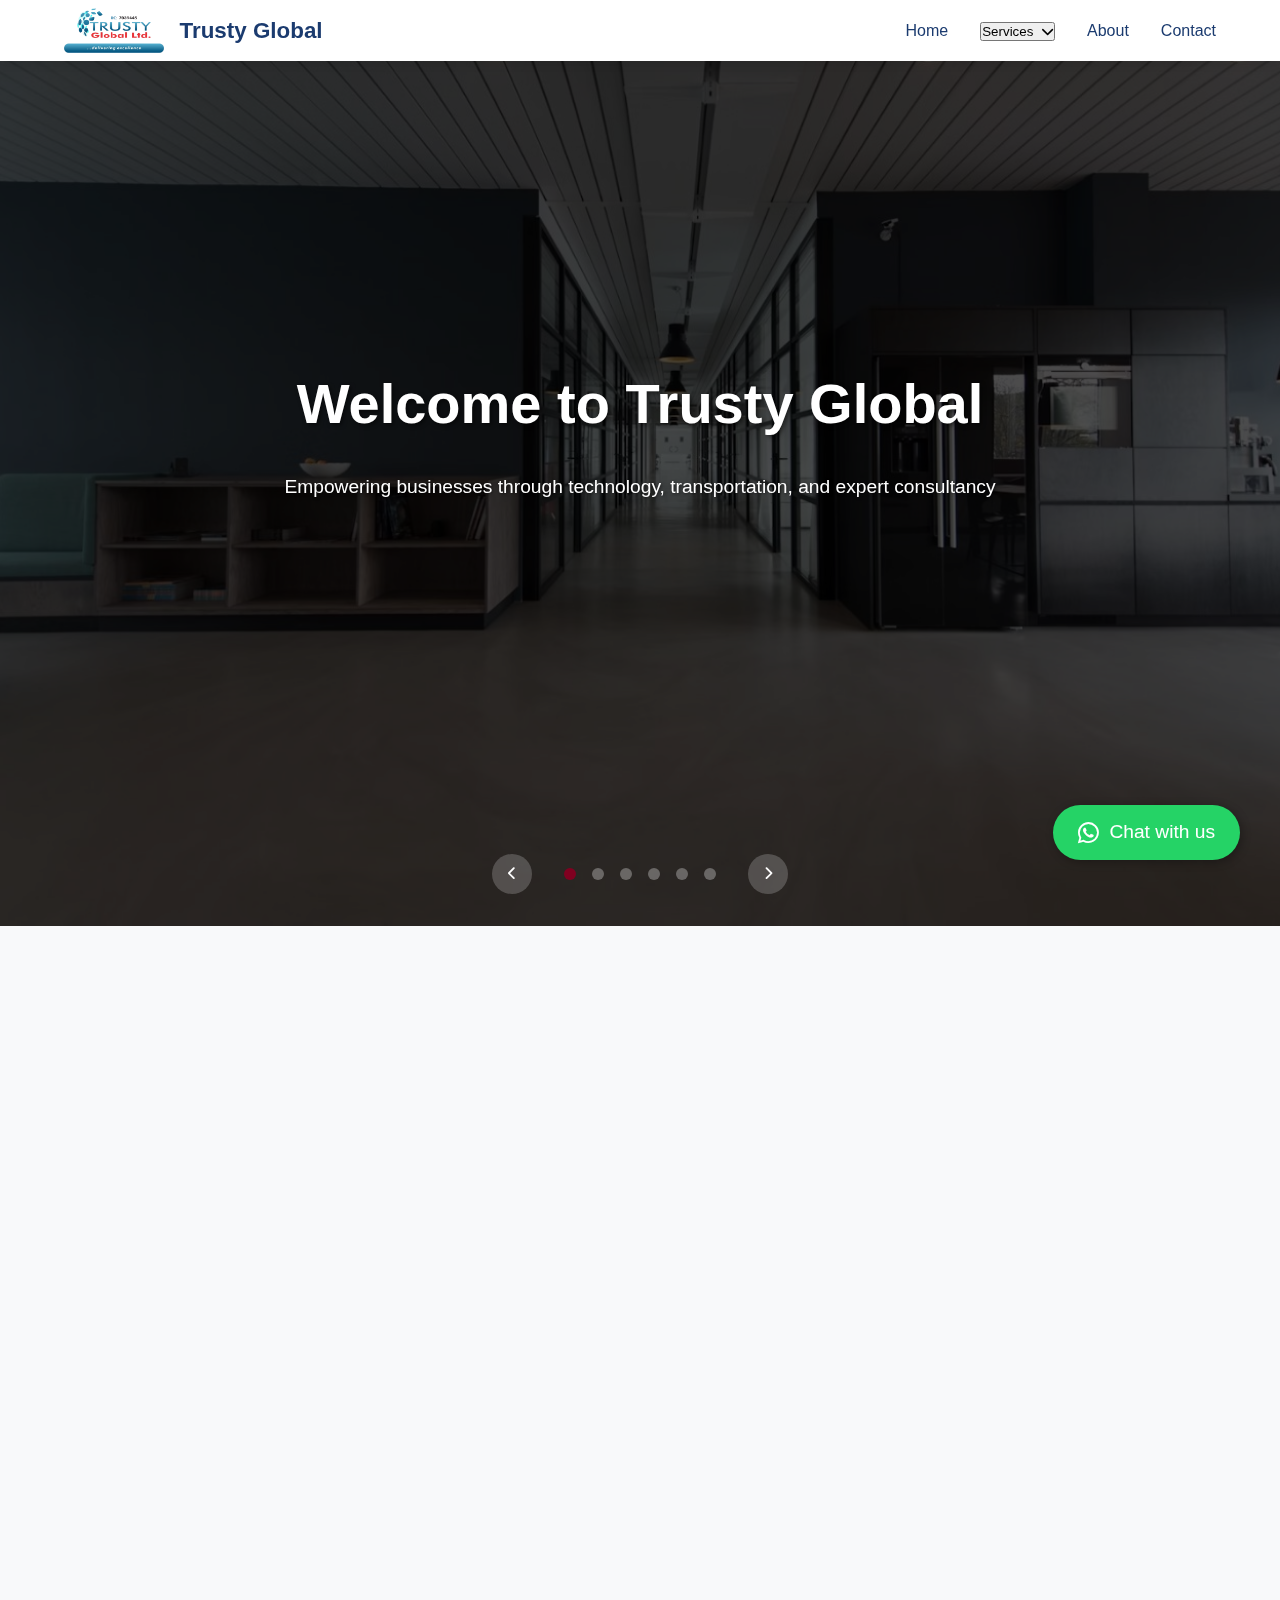
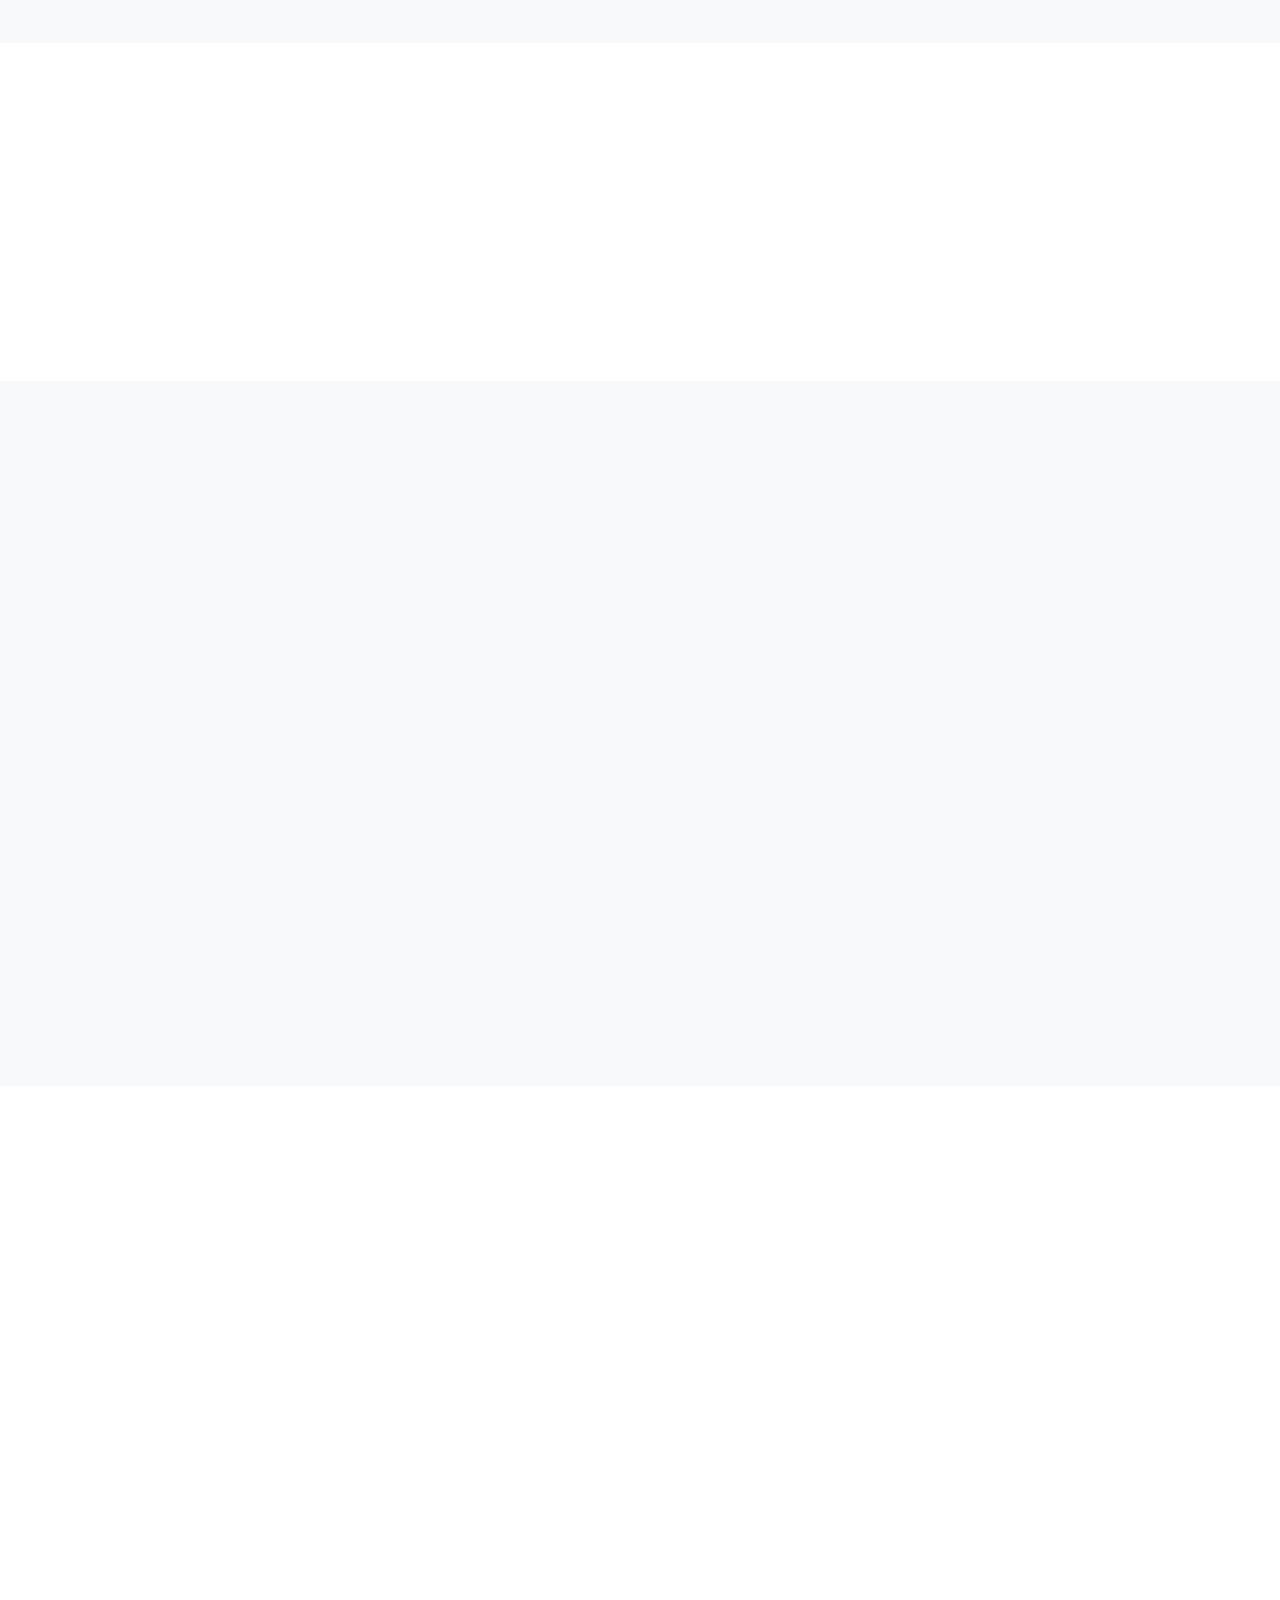
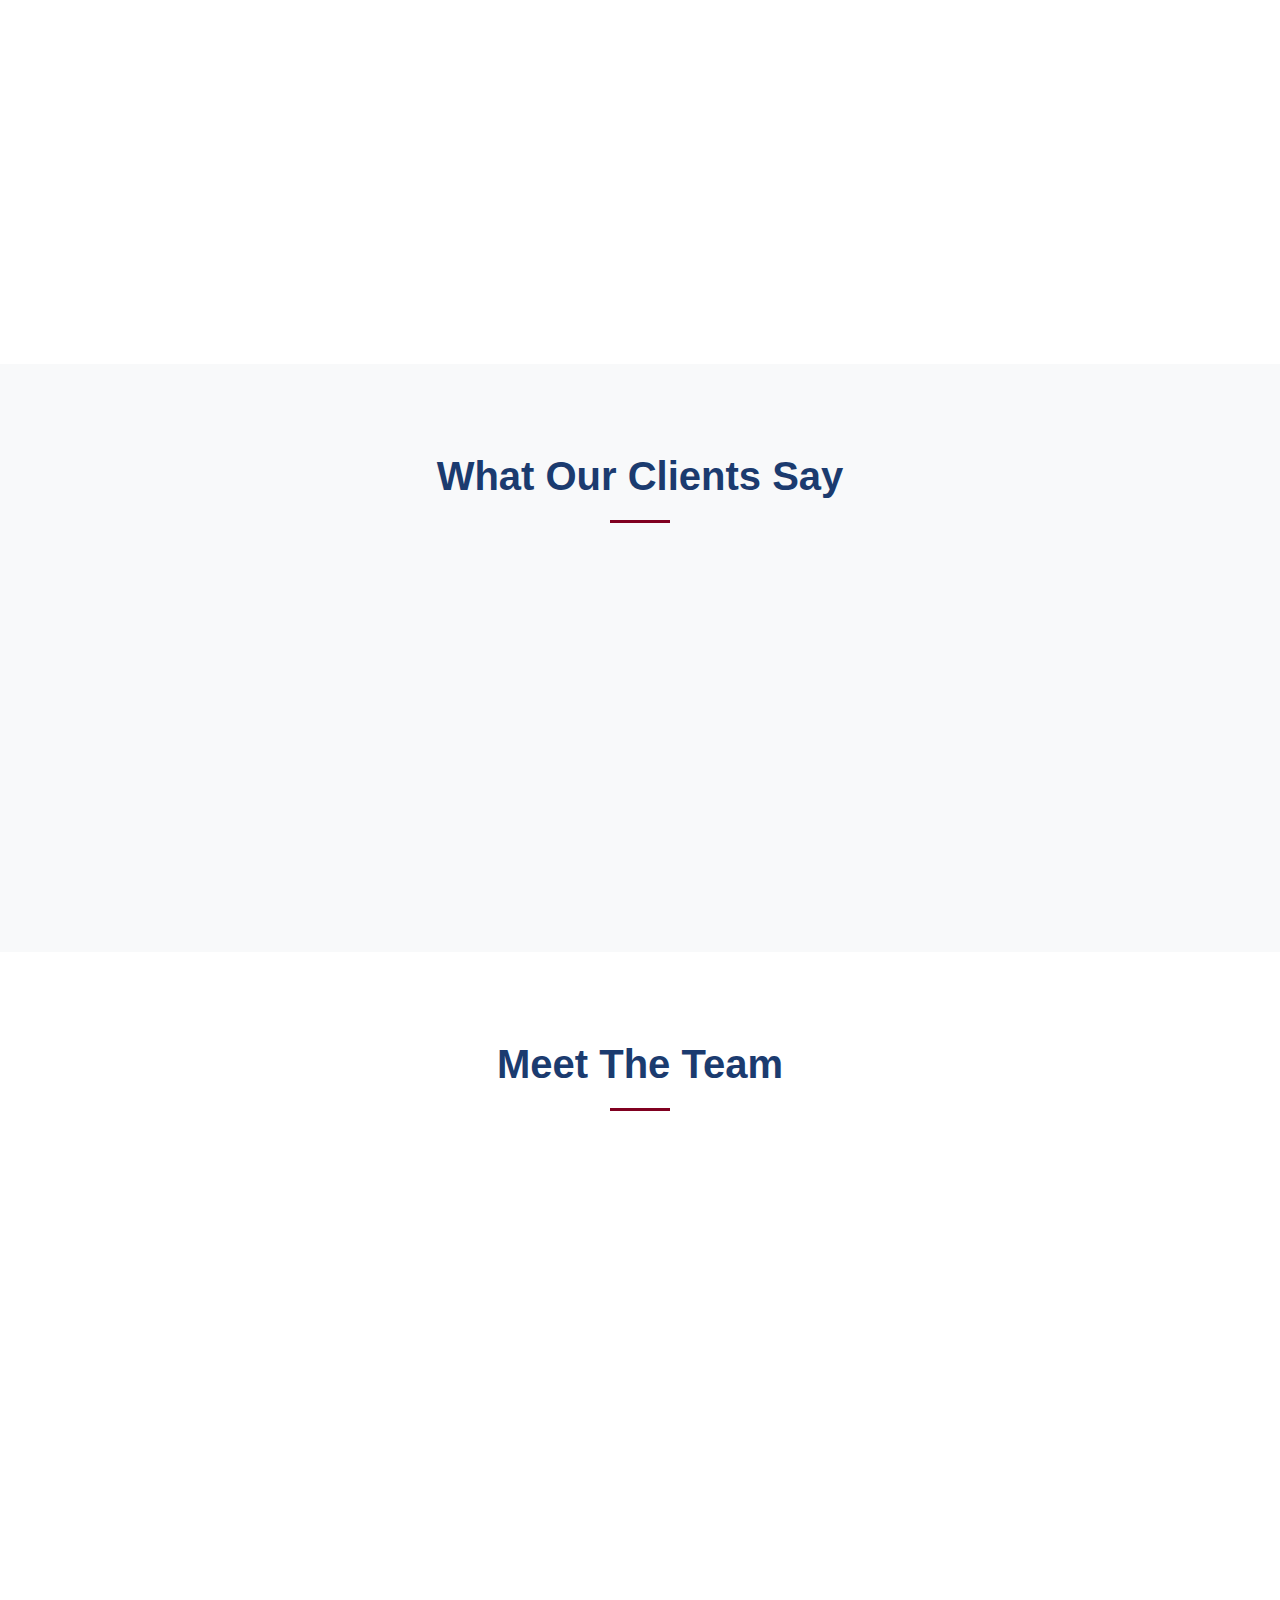
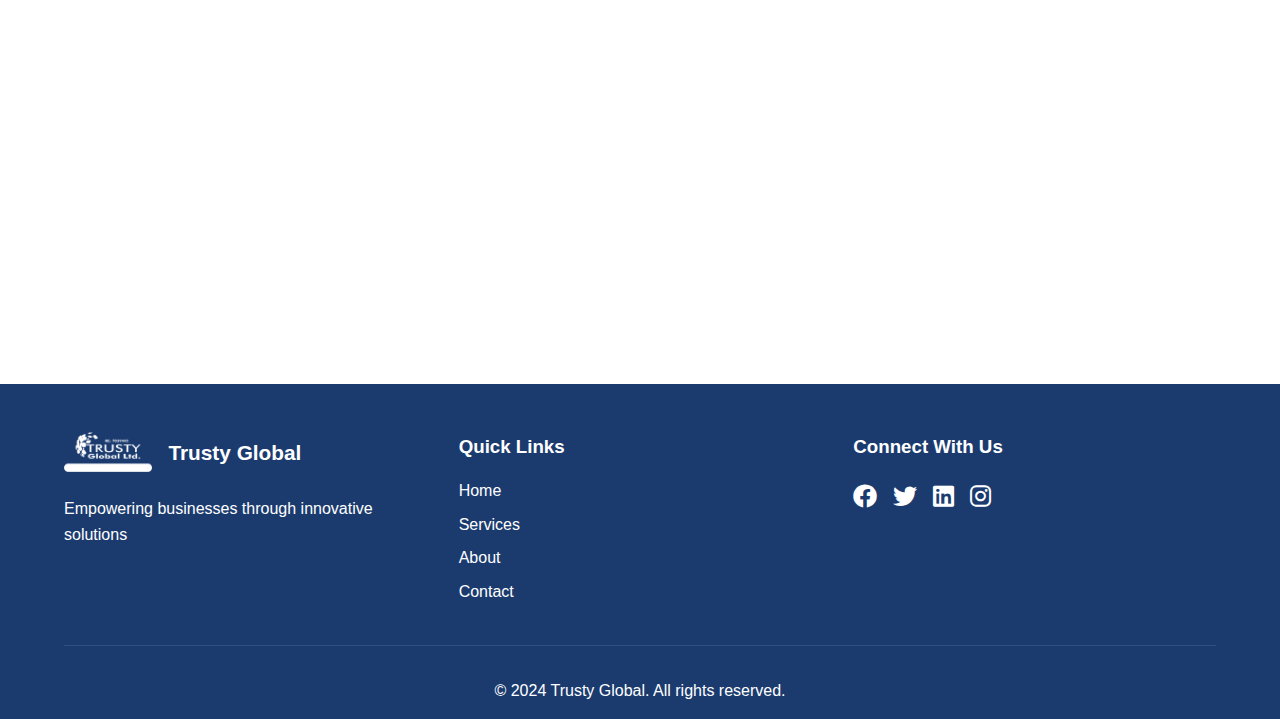
<file: index.html>
<!DOCTYPE html>
<html lang="en">
<head>
    <meta charset="UTF-8">
    <meta name="viewport" content="width=device-width, initial-scale=1.0">
    <meta name="description" content="Trusty Global - Empowering businesses through technology, delivery, and expert consultancy services in Nigeria">
    <meta name="keywords" content="tech training, delivery services, business consultancy, Abuja, Nigeria">
    <meta name="theme-color" content="#1B3B6F">
    <meta property="og:title" content="Trusty Global - Empowering Through Technology & Services">
    <meta property="og:description" content="Comprehensive solutions for tech training, delivery services, and business consultancy in Nigeria">
    <meta property="og:type" content="website">
    <meta property="og:url" content="https://trustygloballimited.com">
    <title>Trusty Global - Empowering Through Technology & Services</title>
    
    <!-- Preload critical assets -->
    <link rel="preload" href="styles.css" as="style">
    <link rel="preload" href="images/TrustyGlobal logo.png" as="image">
    
    <!-- Stylesheets -->
    <link rel="stylesheet" href="styles.css">
    <link rel="stylesheet" href="https://cdnjs.cloudflare.com/ajax/libs/font-awesome/6.0.0/css/all.min.css" crossorigin="anonymous">
    <link rel="stylesheet" href="https://unpkg.com/aos@2.3.1/dist/aos.css">
    
    <!-- Favicon -->
    <link rel="icon" type="image/png" href="images/favicon.png">
</head>
<body>
    <!-- Skip to main content for accessibility -->
    <a href="#main-content" class="skip-link">Skip to main content</a>

    <!-- Navigation -->
    <nav class="navbar" role="navigation" aria-label="Main navigation">
        <div class="logo">
            <a href="#home" aria-label="Trusty Global Home">
                <img src="images/TrustyGlobal logo.png" alt="Trusty Global Logo" width="45" height="45">
                <span class="logo-text">Trusty Global</span>
            </a>
        </div>
        <button class="nav-toggle" aria-label="Toggle navigation menu" aria-expanded="false">
            <span></span>
            <span></span>
            <span></span>
        </button>
        <ul class="nav-links">
            <li><a href="#home" aria-current="page">Home</a></li>
            <li class="services-dropdown">
                <button class="dropdown-toggle" aria-expanded="false">
                    Services <i class="fas fa-chevron-down" aria-hidden="true"></i>
                </button>
                <ul class="dropdown-menu" role="menu">
                    <li><a href="tech-services.html">Trusty Tech</a></li>
                    <li><a href="ride-services.html">Trusty Ride</a></li>
                    <li><a href="consultancy-services.html/">Trusty Consultancy</a></li>
                </ul>
            </li>
            <li><a href="#about">About</a></li>
            <li><a href="#contact">Contact</a></li>
        </ul>
    </nav>

    <main id="main-content">
        <!-- Hero Section -->
        <section id="home" class="hero">
            <div class="hero-slider">
                <div class="slide active">
                    <img src="images/s0.jpg" alt="Trusty Global Services">
                    <div class="hero-content" data-aos="fade-up">
                        <h1>Welcome to Trusty Global</h1>
                        <p>Empowering businesses through technology, transportation, and expert consultancy</p>
                        <a href="#services" class="cta-button">Explore Our Services</a>
                    </div>
                </div>
                <div class="slide">
                    <img src="images/s1.jpg" alt="Trusty Global Services">
                    <div class="hero-content" data-aos="fade-up">
                        <h1>Expert Consultancy</h1>
                        <p>Strategic solutions for your business growth and success</p>
                        <a href="#services" class="cta-button">Our Solutions</a>
                    </div>
                </div>
                <div class="slide">
                    <img src="images/s4.jpg" alt="Trusty Global Services">
                    <div class="hero-content" data-aos="fade-up">
                        <h1>Fast and Reliable Delivery</h1>
                        <p>Fast and secure delivery services at your fingertips</p>
                        <a href="#services" class="cta-button">Learn More</a>
                    </div>
                </div>
                <div class="slide">
                    <img src="images/s3.jpg" alt="Trusty Global Services">
                    <div class="hero-content" data-aos="fade-up">
                        <h1>Training and Technology Solutions</h1>
                        <p>Innovative tech solutions for modern businesses</p>
                        <a href="#services" class="cta-button">Discover More</a>
                    </div>
                </div>
                <div class="slide">
                    <img src="images/s2.jpg" alt="Trusty Global Services">
                    <div class="hero-content" data-aos="fade-up">
                        <h1>Professional Training</h1>
                        <p>Expert-led training programs for career advancement</p>
                        <a href="#services" class="cta-button">Start Learning</a>
                    </div>
                </div>
                <div class="slide">
                    <img src="images/s5.jpg" alt="Trusty Global Services">
                    <div class="hero-content" data-aos="fade-up">
                        <h1>Global Reach</h1>
                        <p>Connecting businesses worldwide with innovative solutions</p>
                        <a href="#services" class="cta-button">Connect Now</a>
                    </div>
                </div>
                <div class="slider-controls">
                    <button class="prev-slide"><i class="fas fa-chevron-left"></i></button>
                    <div class="slide-indicators">
                        <span class="indicator active"></span>
                        <span class="indicator"></span>
                        <span class="indicator"></span>
                        <span class="indicator"></span>
                        <span class="indicator"></span>
                        <span class="indicator"></span>
                    </div>
                    <button class="next-slide"><i class="fas fa-chevron-right"></i></button>
                </div>
            </div>
        </section>

        <!-- Services Section -->
        <section id="services" class="services">
            <h2 class="section-title" data-aos="fade-up">Our Services</h2>
            
            <div class="services-grid">
                <div class="service-card" data-aos="fade-up">
                    <i class="fas fa-laptop-code"></i>
                    <h3>Trusty Tech</h3>
                    <p>Comprehensive tech education including programming, web design, data analysis, and more. Build your future in technology.</p>
                    <ul class="service-features">
                        <li>Frontend Development</li>
                        <li>Backend Development</li>
                        <li>Data Analysis</li>
                        <li>Python Programming</li>
                    </ul>
                </div>

                <div class="service-card" data-aos="fade-up" data-aos-delay="100">
                    <i class="fas fa-truck-fast"></i>
                    <h3>Trusty Ride</h3>
                    <p>Efficient delivery services at your fingertips. Download our app and experience seamless delivery solutions.</p>
                    <ul class="service-features">
                        <li>Real-time Tracking</li>
                        <li>Secure Deliveries</li>
                        <li>Fast Service</li>
                        <li>User-friendly App</li>
                    </ul>
                </div>

                <div class="service-card" data-aos="fade-up" data-aos-delay="200">
                    <i class="fas fa-handshake"></i>
                    <h3>Trusty Consultancy</h3>
                    <p>Expert business consultancy services to help your company grow and succeed in today's competitive market.</p>
                    <ul class="service-features">
                        <li>Auditing Services</li>
                        <li>Company Registration</li>
                        <li>Accounting Services</li>
                        <li>Corporate Training</li>
                    </ul>
                </div>
            </div>
        </section>

        <!-- About Section -->
        <section id="about" class="about">
            <div class="about-content">
                <h2 class="section-title" data-aos="fade-up">About Us</h2>
                <p data-aos="fade-up">At Trusty Global, we're committed to providing comprehensive solutions that drive business growth and innovation. Our diverse range of services ensures that we can meet all your business needs under one roof.</p>
            </div>
        </section>

        <!-- Contact Section -->
        <section id="contact" class="contact">
            <h2 class="section-title" data-aos="fade-up">Contact Us</h2>
            <div class="contact-container">
                <form class="contact-form" data-aos="fade-up" action="https://formsubmit.co/biz.infiniteideas@gmail.com" method="POST">
                    <!-- Honeypot -->
                    <input type="text" name="_honey" style="display: none;">
                    
                    <!-- Disable Captcha -->
                    <input type="hidden" name="_captcha" value="false">
                    
                    <!-- Success Page -->
                    <input type="hidden" name="_next" value="https://trustyglobal.vercel.app/success.html">

                    <input type="text" name="name" placeholder="Your Name" required>
                    <input type="email" name="email" placeholder="Your Email" required>
                    <select name="service" required>
                        <option value="">Select Service</option>
                        <option value="tech">Trusty Tech</option>
                        <option value="ride">Trusty Ride</option>
                        <option value="consultancy">Trusty Consultancy</option>
                    </select>
                    <textarea name="message" placeholder="Your Message" required></textarea>
                    <button type="submit" class="submit-btn">Send Message</button>
                </form>
            </div>
        </section>

        <!-- Map Section -->
        <section id="map-section" class="location-section">
            <h2 class="section-title" data-aos="fade-up">Our Location</h2>
            <div class="location-container" data-aos="fade-up">
                <div class="location-info">
                    <div class="location-card">
                        <i class="fas fa-map-marker-alt"></i>
                        <h3>Visit Our Office</h3>
                        <p>Garki, Abuja 900103, Federal Capital Territory</p>
                        <div class="location-details">
                            <div class="detail-item">
                                <i class="fas fa-clock"></i>
                                <div>
                                    <h4>Business Hours</h4>
                                    <p>Monday - Friday: 9:00 AM - 6:00 PM</p>
                                    <p>Saturday: 10:00 AM - 4:00 PM</p>
                                </div>
                            </div>
                            <div class="detail-item">
                                <i class="fas fa-phone-alt"></i>
                                <div>
                                    <h4>Phone</h4>
                                    <p>+234 802 938 6373</p>
                                </div>
                            </div>
                            <div class="detail-item">
                                <i class="fas fa-envelope"></i>
                                <div>
                                    <h4>Email</h4>
                                    <p>info@trustygloballimited.com</p>
                                </div>
                            </div>
                        </div>
                        <a href="https://www.google.com/maps/dir//Garki,+Abuja+900103,+Federal+Capital+Territory,+Nigeria" 
                           target="_blank" 
                           class="directions-btn">
                            <i class="fas fa-directions"></i> Get Directions on Google Maps
                        </a>
                    </div>
                </div>
            </div>
        </section>

        <!-- Testimonials Section -->
        <section class="testimonials" id="testimonials">
            <div class="container">
                <h2 class="section-title">What Our Clients Say</h2>
                <div class="testimonials-grid">
                    <div class="testimonial-card" data-aos="fade-up">
                        <div class="testimonial-content">
                            <i class="fas fa-quote-right testimonial-quote"></i>
                            <p>"The consulting services provided by Trusty Global helped us streamline our processes and increase efficiency by 40%. Highly recommended!"</p>
                        </div>
                        <div class="testimonial-author">
                            <div class="author-image">
                                <!-- Add actual client photo here -->
                                <img src="images/client1-photo.jpg" alt="Okpanachi David">
                            </div>
                            <div class="author-info">
                                <h4>Okpanachi David</h4>
                                <p>CEO, Davekings Nig. Ltd</p>
                            </div>
                        </div>
                    </div>

                    <div class="testimonial-card" data-aos="fade-up" data-aos-delay="100">
                        <div class="testimonial-content">
                            <i class="fas fa-quote-right testimonial-quote"></i>
                            <p>"Trusty Ride exceeded my expectations with prompt, professional service and seamless tracking, making my delivery experience stress-free and dependable."</p>
                        </div>
                        <div class="testimonial-author">
                            <div class="author-image">
                                <!-- Add actual client photo here -->
                                <img src="images/client2-photo.jpg" alt="Bobby Sunday">
                            </div>
                            <div class="author-info">
                                <h4>Bobby Sunday</h4>
                                <p>Customer</p>
                            </div>
                        </div>
                    </div>

                    <div class="testimonial-card" data-aos="fade-up" data-aos-delay="200">
                        <div class="testimonial-content">
                            <i class="fas fa-quote-right testimonial-quote"></i>
                            <p>"Trusty Tech offers clear, hands-on lessons that made learning ICT skills enjoyable. I've gained valuable knowledge in programming and web design! "</p>
                        </div>
                        <div class="testimonial-author">
                            <div class="author-image">
                                <!-- Add actual client photo here -->
                                <img src="images/client3-photo.jpg" alt="Ugwa Momento">
                            </div>
                            <div class="author-info">
                                <h4>Ugwa Momento</h4>
                                <p>Web Design Student</p>
                            </div>
                        </div>
                    </div>
                </div>
            </div>
        </section>

        <!-- Meet the Team Section -->
        <section class="team" id="team">
            <div class="container">
                <h2 class="section-title">Meet The Team</h2>
                <div class="team-grid">
                    <div class="team-member" data-aos="fade-up">
                        <div class="member-image">
                            <img src="images/m0.jpg" alt="Team Member">
                        </div>
                        <div class="member-info">
                            <h3>Onoja Precious Ikojo</h3>
                            <p>Managing Director</p>
                            <div class="member-social">
                                <a href="#"><i class="fab fa-linkedin"></i></a>
                                <a href="#"><i class="fab fa-twitter"></i></a>
                            </div>
                        </div>
                    </div>

                    <div class="team-member" data-aos="fade-up" data-aos-delay="100">
                        <div class="member-image">
                            <img src="images/m1.jpg" alt="Team Member">
                        </div>
                        <div class="member-info">
                            <h3>Onoja Blessing</h3>
                            <p>Head, Finance and Admin</p>
                            <div class="member-social">
                                <a href="#"><i class="fab fa-linkedin"></i></a>
                                <a href="#"><i class="fab fa-twitter"></i></a>
                            </div>
                        </div>
                    </div>

                    <div class="team-member" data-aos="fade-up" data-aos-delay="200">
                        <div class="member-image">
                            <img src="images/m2.jpg" alt="Team Member">
                        </div>
                        <div class="member-info">
                            <h3>Sule Isaac</h3>
                            <p>Director, ICT Dept.</p>
                            <div class="member-social">
                                <a href="https://www.linkedin.com/in/isaac-sule" target="blank"><i class="fab fa-linkedin"></i></a>
                                <a href=https://x.com/isaacsule91><i class="fab fa-twitter"></i></a>
                            </div>
                        </div>
                    </div>

                    <div class="team-member" data-aos="fade-up">
                        <div class="member-image">
                            <img src="images/m3.jpg" alt="Team Member">
                        </div>
                        <div class="member-info">
                            <h3>Ibrahim Adakpa Friday</h3>
                            <p>Director of Operations</p>
                            <div class="member-social">
                                <a href="#"><i class="fab fa-linkedin"></i></a>
                                <a href="#"><i class="fab fa-twitter"></i></a>
                            </div>
                        </div>
                    </div>

                    <div class="team-member" data-aos="fade-up" data-aos-delay="100">
                        <div class="member-image">
                            <img src="images/m4.jpg" alt="Team Member">
                        </div>
                        <div class="member-info">
                            <h3>Domo Godwin</h3>
                            <p>Strategy and Business Development</p>
                            <div class="member-social">
                                <a href="#"><i class="fab fa-linkedin"></i></a>
                                <a href="#"><i class="fab fa-twitter"></i></a>
                            </div>
                        </div>
                    </div>

                    <div class="team-member" data-aos="fade-up" data-aos-delay="200">
                        <div class="member-image">
                            <img src="images/m5.jpg" alt="Team Member">
                        </div>
                        <div class="member-info">
                            <h3>Itodo Godwin Ateko</h3>
                            <p>Head, Branding Communication</p>
                            <div class="member-social">
                                <a href="https://www.linkedin.com/in/godwin-itodo" target="blank"><i class="fab fa-linkedin"></i></a>
                                <a href="https://x.com/Godwinitodo8" target="_blank"><i class="fab fa-twitter"></i></a>

                            </div>
                        </div>
                    </div>
                </div>
            </div>
        </section>
    </main>

    <!-- Footer -->
    <footer class="footer">
        <div class="footer-content">
            <div class="footer-section">
                <div class="footer-logo">
                    <img src="images/TrustyGlobal logo.png" alt="Trusty Global Logo">
                    <span class="footer-logo-text">Trusty Global</span>
                </div>
                <p>Empowering businesses through innovative solutions</p>
            </div>
            <div class="footer-section">
                <h3>Quick Links</h3>
                <ul>
                    <li><a href="#home">Home</a></li>
                    <li><a href="#services">Services</a></li>
                    <li><a href="#about">About</a></li>
                    <li><a href="#contact">Contact</a></li>
                </ul>
            </div>
            <div class="footer-section">
                <h3>Connect With Us</h3>
                <div class="social-links">
                    <a href="#"><i class="fab fa-facebook"></i></a>
                    <a href="#"><i class="fab fa-twitter"></i></a>
                    <a href="#"><i class="fab fa-linkedin"></i></a>
                    <a href="#"><i class="fab fa-instagram"></i></a>
                </div>
            </div>
        </div>
        <div class="footer-bottom">
            <p>&copy; 2024 Trusty Global. All rights reserved.</p>
        </div>
    </footer>

    <!-- WhatsApp Float Button -->
    <a href="https://wa.me/2348029386373" class="whatsapp-float" aria-label="Chat with us on WhatsApp" rel="noopener noreferrer" target="_blank">
        <i class="fab fa-whatsapp" aria-hidden="true"></i>
        <span>Chat with us</span>
    </a>

    <!-- Scripts -->
    <script src="https://unpkg.com/aos@2.3.1/dist/aos.js" defer></script>
    <script src="script.js" defer></script>
</body>
</html>
</file>
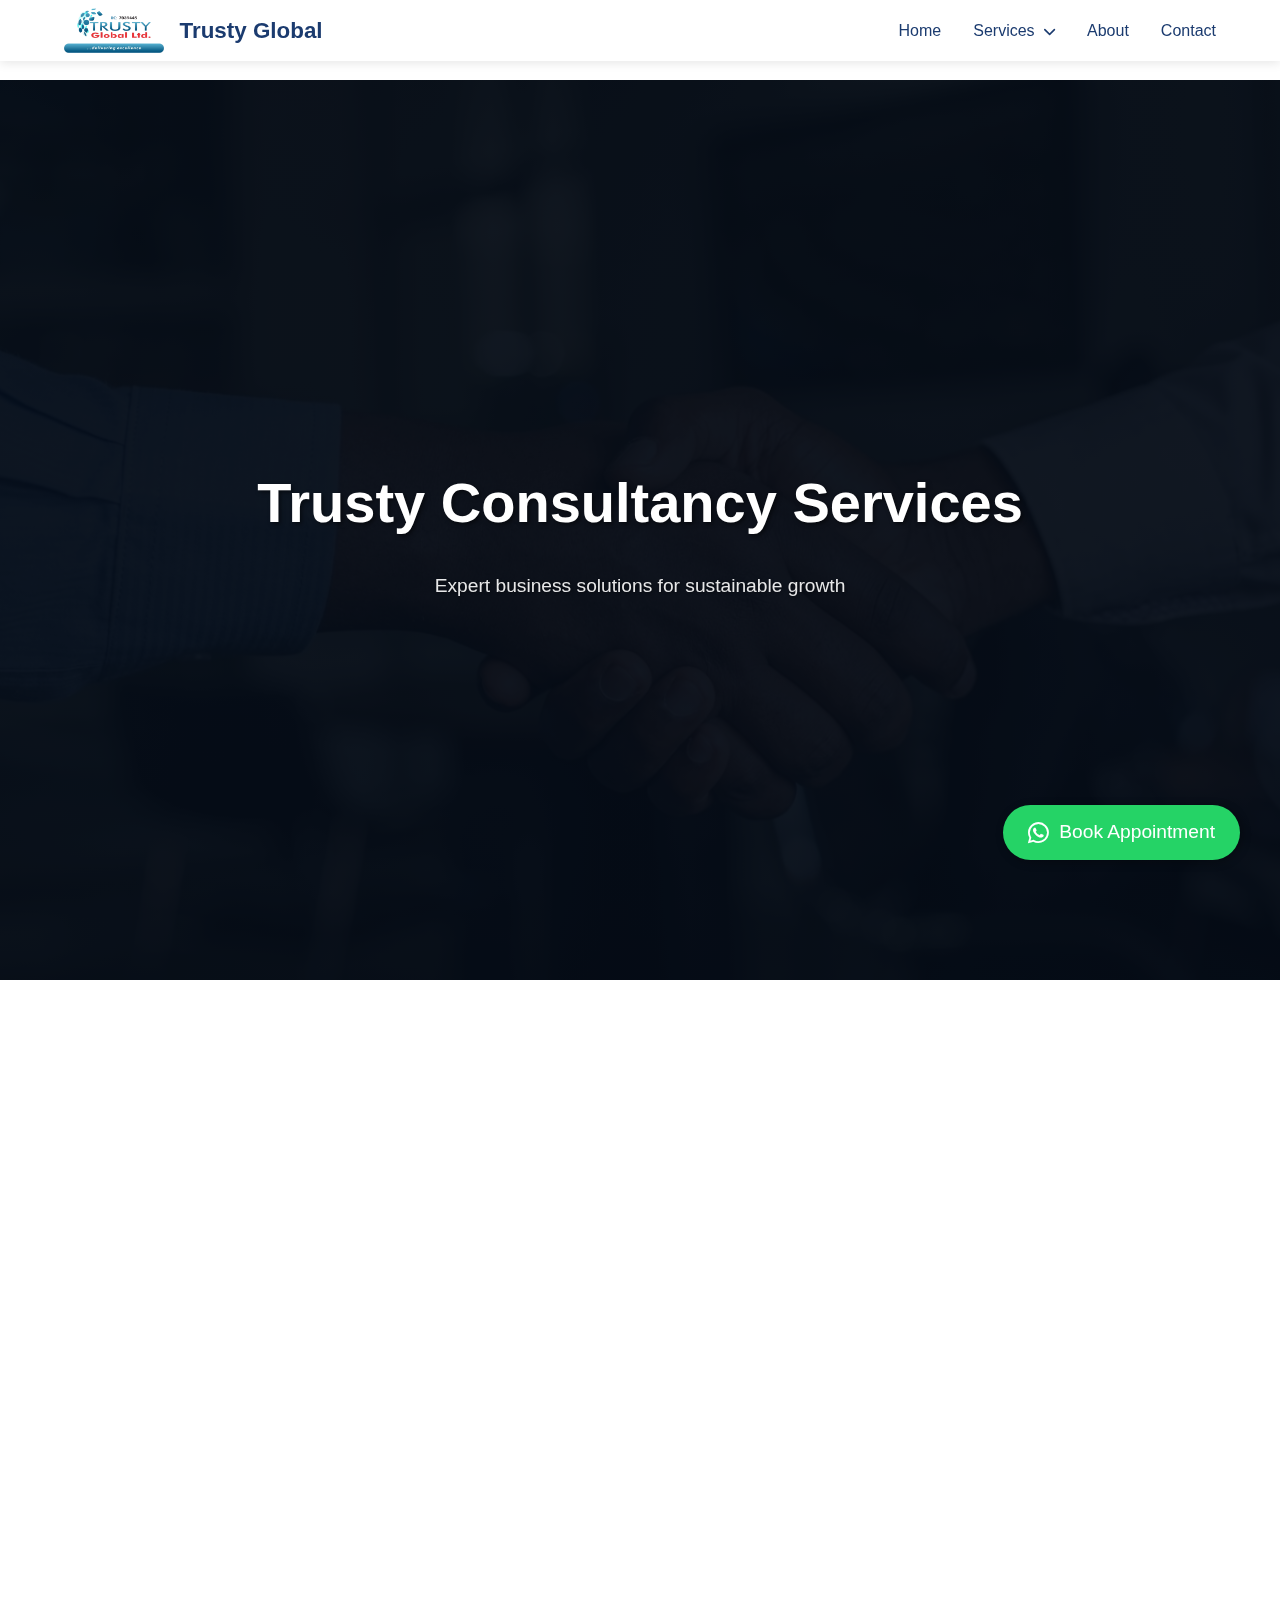
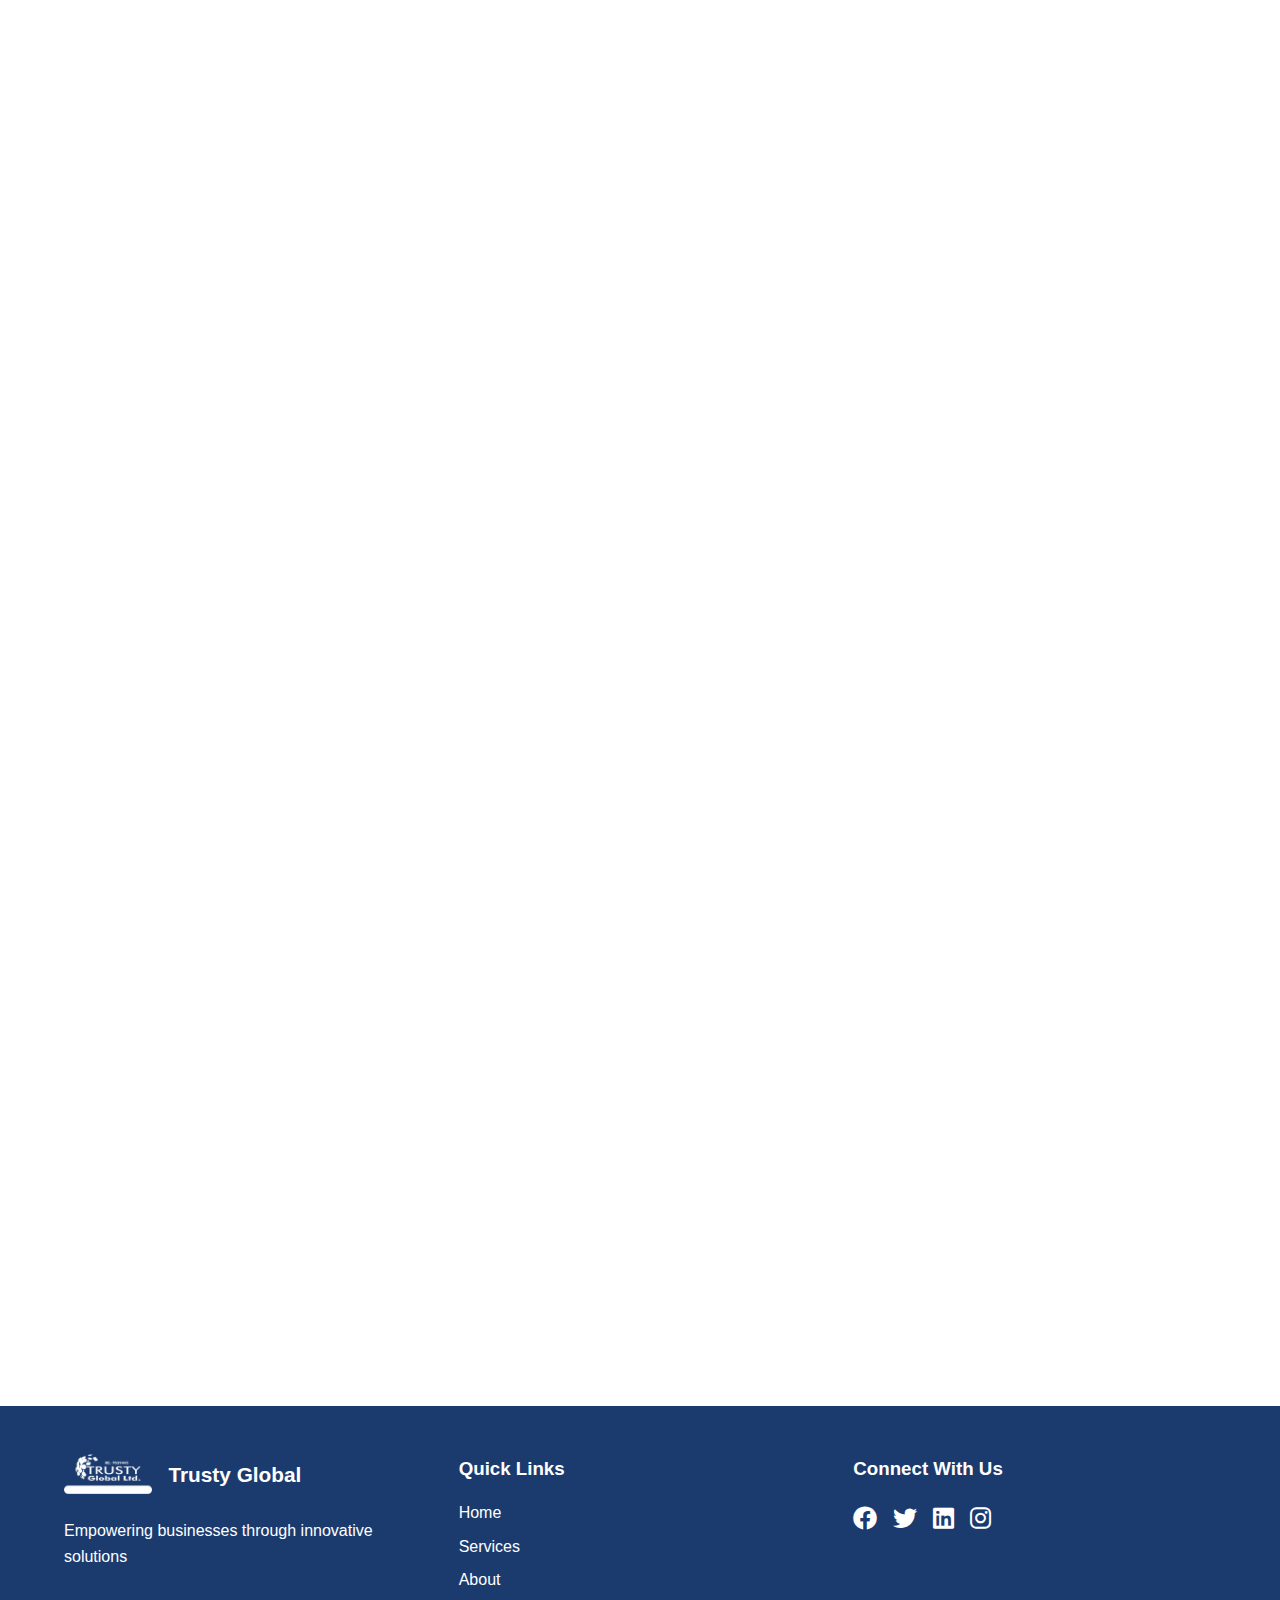
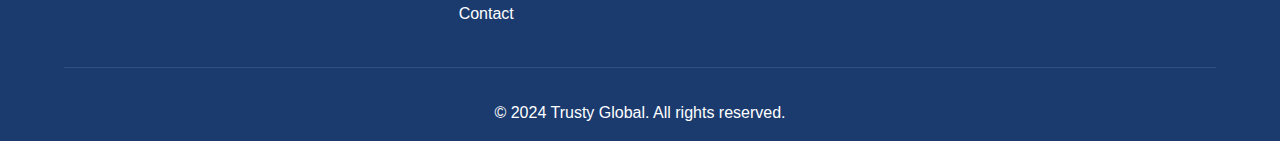
<file: consultancy-services.html>
<!DOCTYPE html>
<html lang="en">
<head>
    <meta charset="UTF-8">
    <meta name="viewport" content="width=device-width, initial-scale=1.0">
    <title>Trusty Consultancy Services - Trusty Global</title>
    <link rel="stylesheet" href="styles.css">
    <link rel="stylesheet" href="https://cdnjs.cloudflare.com/ajax/libs/font-awesome/6.0.0/css/all.min.css">
    <link href="https://unpkg.com/aos@2.3.1/dist/aos.css" rel="stylesheet">
</head>
<body>
    <!-- Navigation -->
    <nav class="navbar">
        <div class="logo">
            <a href="index.html#home">
                <img src="images/TrustyGlobal logo.png" alt="Trusty Global Logo">
                <span class="logo-text">Trusty Global</span>
            </a>
        </div>
        <div class="nav-toggle">
            <span></span>
            <span></span>
            <span></span>
        </div>
        <ul class="nav-links">
            <li><a href="index.html">Home</a></li>
            <li class="services-dropdown">
                <a href="#services">Services <i class="fas fa-chevron-down"></i></a>
                <ul class="dropdown-menu">
                    <li><a href="tech-services.html">Trusty Tech</a></li>
                    <li><a href="ride-services.html">Trusty Ride</a></li>
                    <li><a href="consultancy-services.html">Trusty Consultancy</a></li>
                </ul>
            </li>
            <li><a href="index.html#about">About</a></li>
            <li><a href="index.html#contact">Contact</a></li>
        </ul>
    </nav>

    <!-- Consultancy Services Hero -->
    <section class="service-hero consultancy-hero" style="background: url('images/s5.jpg') no-repeat center center; background-size: cover; position: relative; height: 100vh; display: flex; align-items: center; justify-content: center;">
        <div class="service-hero-content" data-aos="fade-up" style="position: relative; z-index: 2; text-align: center; color: white;">
            <h1 style="font-size: 3.5rem; margin-bottom: 1.5rem; text-shadow: 2px 2px 4px rgba(0, 0, 0, 0.5);">Trusty Consultancy Services</h1>
            <p style="font-size: 1.2rem; text-shadow: 1px 1px 3px rgba(0, 0, 0, 0.5);">Expert business solutions for sustainable growth</p>
        </div>
        <!-- Add an overlay to ensure text readability -->
        <div style="position: absolute; top: 0; left: 0; right: 0; bottom: 0; background: rgba(0, 0, 0, 0.5); z-index: 1;"></div>
    </section>

    <!-- Consultancy Services Details -->
    <section class="service-details">
        <div class="container">
            <div class="service-overview" data-aos="fade-up">
                <h2>Our Business Solutions</h2>
                <p>At Trusty Consultancy, we provide comprehensive business solutions to help your company thrive in today's competitive market. Our expert team brings years of experience in various industries to deliver tailored strategies for your success.</p>
            </div>

            <div class="programs-grid">
                <div class="program-card" data-aos="fade-up">
                    <i class="fas fa-chart-line"></i>
                    <h3>Business Strategy</h3>
                    <p>Develop effective business strategies to achieve your organizational goals.</p>
                    <ul class="program-features">
                        <li>Market Analysis</li>
                        <li>Growth Strategy</li>
                        <li>Risk Assessment</li>
                        <li>Performance Optimization</li>
                    </ul>
                </div>

                <div class="program-card" data-aos="fade-up" data-aos-delay="100">
                    <i class="fas fa-file-invoice"></i>
                    <h3>Financial Services</h3>
                    <p>Comprehensive financial solutions to manage and grow your business.</p>
                    <ul class="program-features">
                        <li>Auditing Services</li>
                        <li>Tax Planning</li>
                        <li>Financial Analysis</li>
                        <li>Investment Advisory</li>
                    </ul>
                </div>

                <div class="program-card" data-aos="fade-up" data-aos-delay="200">
                    <i class="fas fa-building"></i>
                    <h3>Corporate Services</h3>
                    <p>Professional assistance for all your corporate requirements.</p>
                    <ul class="program-features">
                        <li>Company Registration</li>
                        <li>Legal Compliance</li>
                        <li>Corporate Training</li>
                        <li>Business Restructuring</li>
                    </ul>
                </div>
            </div>

            <!-- Why Choose Us -->
            <div class="why-choose-us" data-aos="fade-up">
                <h2>Why Choose Trusty Consultancy?</h2>
                <div class="features-grid">
                    <div class="feature">
                        <i class="fas fa-users"></i>
                        <h4>Expert Team</h4>
                        <p>Experienced professionals with diverse industry expertise</p>
                    </div>
                    <div class="feature">
                        <i class="fas fa-lightbulb"></i>
                        <h4>Innovative Solutions</h4>
                        <p>Creative and practical approaches to business challenges</p>
                    </div>
                    <div class="feature">
                        <i class="fas fa-handshake"></i>
                        <h4>Personalized Service</h4>
                        <p>Tailored solutions to meet your specific needs</p>
                    </div>
                    <div class="feature">
                        <i class="fas fa-chart-bar"></i>
                        <h4>Proven Results</h4>
                        <p>Track record of successful business transformations</p>
                    </div>
                </div>
            </div>

            <!-- Industries We Serve -->
            <div class="industries" data-aos="fade-up">
                <h2>Industries We Serve</h2>
                <div class="industries-grid">
                    <div class="industry">
                        <i class="fas fa-industry"></i>
                        <h4>Manufacturing</h4>
                    </div>
                    <div class="industry">
                        <i class="fas fa-shopping-cart"></i>
                        <h4>Retail</h4>
                    </div>
                    <div class="industry">
                        <i class="fas fa-laptop-code"></i>
                        <h4>Technology</h4>
                    </div>
                    <div class="industry">
                        <i class="fas fa-hospital"></i>
                        <h4>Healthcare</h4>
                    </div>
                    <div class="industry">
                        <i class="fas fa-university"></i>
                        <h4>Finance</h4>
                    </div>
                    <div class="industry">
                        <i class="fas fa-truck"></i>
                        <h4>Logistics</h4>
                    </div>
                </div>
            </div>
        </div>
    </section>

    <!-- Footer -->
    <footer class="footer">
        <div class="footer-content">
            <div class="footer-section">
                <div class="footer-logo">
                    <img src="images/TrustyGlobal logo.png" alt="Trusty Global Logo">
                    <span class="footer-logo-text">Trusty Global</span>
                </div>
                <p>Empowering businesses through innovative solutions</p>
            </div>
            <div class="footer-section">
                <h3>Quick Links</h3>
                <ul>
                    <li><a href="index.html#home">Home</a></li>
                    <li><a href="index.html#services">Services</a></li>
                    <li><a href="index.html#about">About</a></li>
                    <li><a href="index.html#contact">Contact</a></li>
                </ul>
            </div>
            <div class="footer-section">
                <h3>Connect With Us</h3>
                <div class="social-links">
                    <a href="#"><i class="fab fa-facebook"></i></a>
                    <a href="#"><i class="fab fa-twitter"></i></a>
                    <a href="#"><i class="fab fa-linkedin"></i></a>
                    <a href="#"><i class="fab fa-instagram"></i></a>
                </div>
            </div>
        </div>
        <div class="footer-bottom">
            <p>&copy; 2024 Trusty Global. All rights reserved.</p>
        </div>
    </footer>

    <!-- WhatsApp Floating Button -->
    <a href="https://wa.me/2348029386373?text=Hello%2C%20I%20want%20to%20make%20an%20inquiry%20about%20your%20services" 
       class="whatsapp-float" 
       target="_blank">
        <i class="fab fa-whatsapp"></i>
        <span>Book Appointment</span>
    </a>

    <!-- Load scripts -->
    <script src="https://unpkg.com/aos@2.3.1/dist/aos.js"></script>
    <script src="script.js"></script>
</body>
</html>
</file>
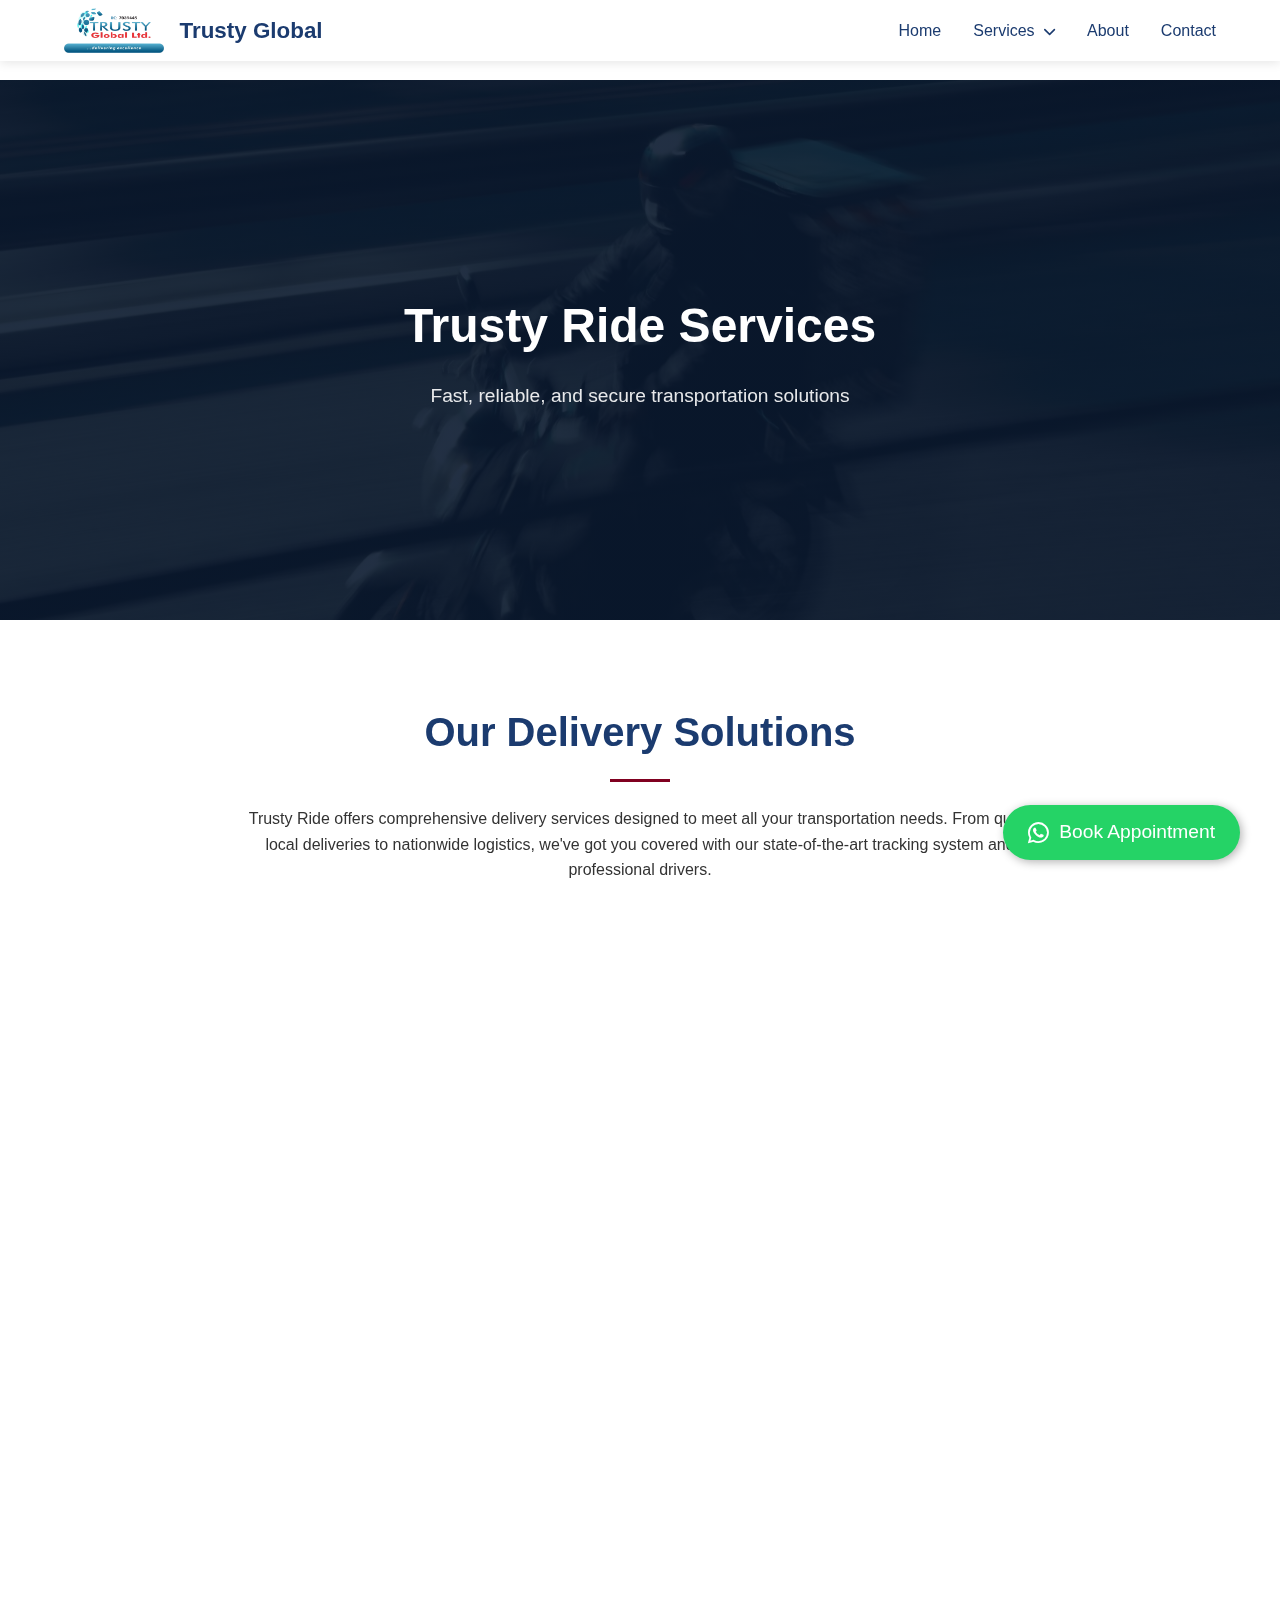
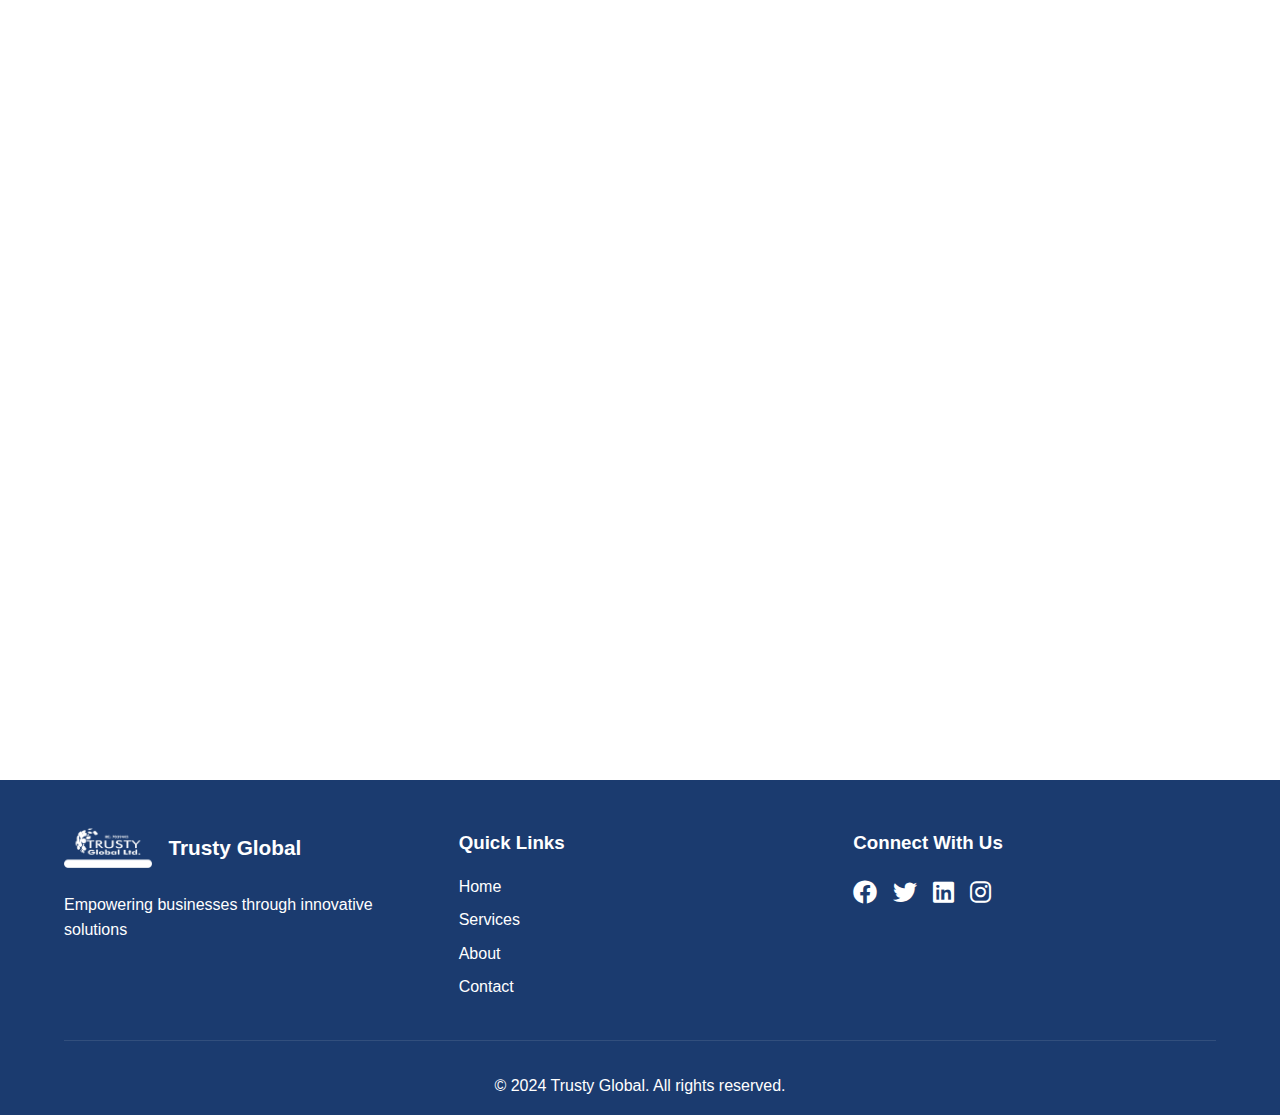
<file: ride-services.html>
<!DOCTYPE html>
<html lang="en">
<head>
    <meta charset="UTF-8">
    <meta name="viewport" content="width=device-width, initial-scale=1.0">
    <title>Trusty Ride Services - Trusty Global</title>
    <link rel="stylesheet" href="styles.css">
    <link rel="stylesheet" href="https://cdnjs.cloudflare.com/ajax/libs/font-awesome/6.0.0/css/all.min.css">
    <link href="https://unpkg.com/aos@2.3.1/dist/aos.css" rel="stylesheet">
</head>
<body>
    <!-- Navigation -->
    <nav class="navbar">
        <div class="logo">
            <a href="index.html#home">
                <img src="images/TrustyGlobal logo.png" alt="Trusty Global Logo">
                <span class="logo-text">Trusty Global</span>
            </a>
        </div>
        <div class="nav-toggle">
            <span></span>
            <span></span>
            <span></span>
        </div>
        <ul class="nav-links">
            <li><a href="index.html">Home</a></li>
            <li class="services-dropdown">
                <a href="#services">Services <i class="fas fa-chevron-down"></i></a>
                <ul class="dropdown-menu">
                    <li><a href="tech-services.html">Trusty Tech</a></li>
                    <li><a href="ride-services.html">Trusty Ride</a></li>
                    <li><a href="consultancy-services.html">Trusty Consultancy</a></li>
                </ul>
            </li>
            <li><a href="index.html#about">About</a></li>
            <li><a href="index.html#contact">Contact</a></li>
        </ul>
    </nav>

    <!-- Ride Services Hero -->
    <section class="service-hero ride-hero" style="background-image: url('images/s4.jpg');">
        <div class="service-hero-content" data-aos="fade-up">
            <h1>Trusty Ride Services</h1>
            <p>Fast, reliable, and secure transportation solutions</p>
        </div>
    </section>

    <!-- Ride Services Details -->
    <section class="service-details">
        <div class="container">
            <div class="service-overview" data-aos="fade-up">
                <h2>Our Delivery Solutions</h2>
                <p>Trusty Ride offers comprehensive delivery services designed to meet all your transportation needs. From quick local deliveries to nationwide logistics, we've got you covered with our state-of-the-art tracking system and professional drivers.</p>
            </div>

            <div class="programs-grid">
                <div class="program-card" data-aos="fade-up">
                    <i class="fas fa-motorcycle"></i>
                    <h3>Express Delivery</h3>
                    <p>Quick and efficient delivery service for urgent packages and documents within the city.</p>
                    <ul class="program-features">
                        <li>Same-day Delivery</li>
                        <li>Real-time Tracking</li>
                        <li>Secure Handling</li>
                        <li>Instant Notifications</li>
                    </ul>
                </div>

                <div class="program-card" data-aos="fade-up" data-aos-delay="100">
                    <i class="fas fa-truck"></i>
                    <h3>Cargo Services</h3>
                    <p>Reliable transportation solutions for larger shipments and commercial cargo.</p>
                    <ul class="program-features">
                        <li>Nationwide Coverage</li>
                        <li>Bulk Shipping</li>
                        <li>Warehousing</li>
                        <li>Custom Solutions</li>
                    </ul>
                </div>

                <div class="program-card" data-aos="fade-up" data-aos-delay="200">
                    <i class="fas fa-store"></i>
                    <h3>Business Solutions</h3>
                    <p>Tailored delivery services for businesses of all sizes.</p>
                    <ul class="program-features">
                        <li>API Integration</li>
                        <li>Business Dashboard</li>
                        <li>Volume Discounts</li>
                        <li>24/7 Support</li>
                    </ul>
                </div>
            </div>

            <!-- Download App Section -->
            <div class="app-download" data-aos="fade-up">
                <h2>Experience Seamless Deliveries</h2>
                <p>Download our mobile app and enjoy fast, reliable delivery services at your fingertips</p>
                <div class="app-buttons">
                    <a href="#" class="app-btn google-play">
                        <div class="app-btn-content">
                            <i class="fab fa-google-play"></i>
                            <div class="app-btn-text">
                                <span class="small-text">GET IT ON</span>
                                <span class="large-text">Google Play</span>
                            </div>
                        </div>
                    </a>
                    <a href="#" class="app-btn apple-store">
                        <div class="app-btn-content">
                            <i class="fab fa-apple"></i>
                            <div class="app-btn-text">
                                <span class="small-text">Download on the</span>
                                <span class="large-text">App Store</span>
                            </div>
                        </div>
                    </a>
                </div>
            </div>

            <!-- Service Features -->
            <div class="service-features-grid" data-aos="fade-up">
                <div class="feature">
                    <i class="fas fa-map-marked-alt"></i>
                    <h4>Real-time Tracking</h4>
                    <p>Track your deliveries in real-time with our advanced GPS system</p>
                </div>
                <div class="feature">
                    <i class="fas fa-shield-alt"></i>
                    <h4>Secure Delivery</h4>
                    <p>Your packages are insured and handled with utmost care</p>
                </div>
                <div class="feature">
                    <i class="fas fa-clock"></i>
                    <h4>24/7 Service</h4>
                    <p>Round-the-clock delivery services to meet your needs</p>
                </div>
                <div class="feature">
                    <i class="fas fa-headset"></i>
                    <h4>Customer Support</h4>
                    <p>Dedicated support team available to assist you</p>
                </div>
            </div>
        </div>
    </section>

    <!-- Footer -->
    <footer class="footer">
        <div class="footer-content">
            <div class="footer-section">
                <div class="footer-logo">
                    <img src="images/TrustyGlobal logo.png" alt="Trusty Global Logo">
                    <span class="footer-logo-text">Trusty Global</span>
                </div>
                <p>Empowering businesses through innovative solutions</p>
            </div>
            <div class="footer-section">
                <h3>Quick Links</h3>
                <ul>
                    <li><a href="index.html#home">Home</a></li>
                    <li><a href="index.html#services">Services</a></li>
                    <li><a href="index.html#about">About</a></li>
                    <li><a href="index.html#contact">Contact</a></li>
                </ul>
            </div>
            <div class="footer-section">
                <h3>Connect With Us</h3>
                <div class="social-links">
                    <a href="#"><i class="fab fa-facebook"></i></a>
                    <a href="#"><i class="fab fa-twitter"></i></a>
                    <a href="#"><i class="fab fa-linkedin"></i></a>
                    <a href="#"><i class="fab fa-instagram"></i></a>
                </div>
            </div>
        </div>
        <div class="footer-bottom">
            <p>&copy; 2024 Trusty Global. All rights reserved.</p>
        </div>
    </footer>

    <!-- WhatsApp Floating Button -->
    <a href="https://wa.me/2348029386373?text=Hello%2C%20I%20want%20to%20make%20an%20inquiry%20about%20your%20services" 
       class="whatsapp-float" 
       target="_blank">
        <i class="fab fa-whatsapp"></i>
        <span>Book Appointment</span>
    </a>

    <!-- Load scripts -->
    <script src="https://unpkg.com/aos@2.3.1/dist/aos.js"></script>
    <script src="script.js"></script>
</body>
</html>
</file>
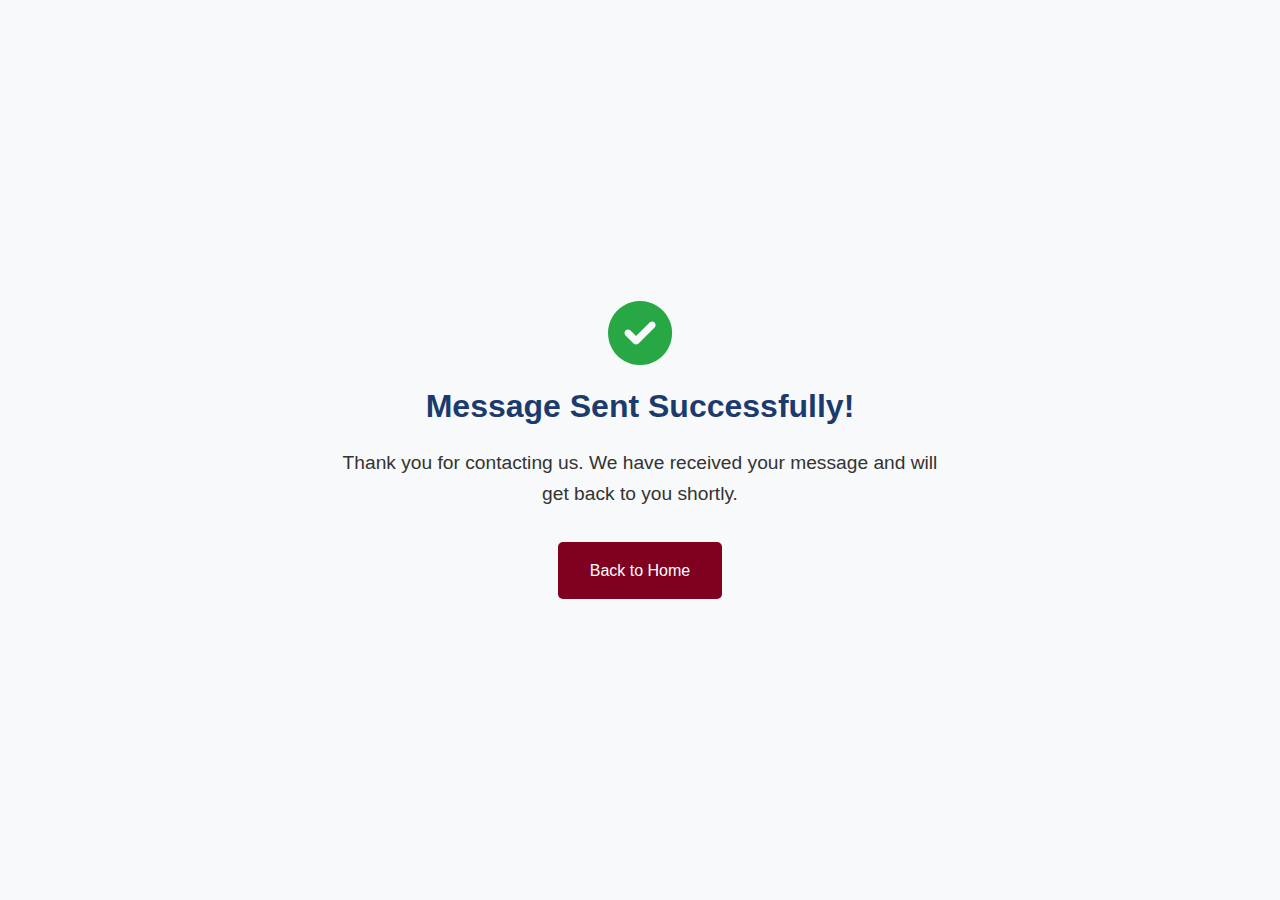
<file: success.html>
<!DOCTYPE html>
<html lang="en">
<head>
    <meta charset="UTF-8">
    <meta name="viewport" content="width=device-width, initial-scale=1.0">
    <title>Message Sent - Trusty Global</title>
    <link rel="stylesheet" href="styles.css">
    <link rel="stylesheet" href="https://cdnjs.cloudflare.com/ajax/libs/font-awesome/6.0.0/css/all.min.css">
    <style>
        .success-container {
            height: 100vh;
            display: flex;
            flex-direction: column;
            align-items: center;
            justify-content: center;
            text-align: center;
            padding: 2rem;
            background: var(--light-bg);
        }
        
        .success-icon {
            font-size: 4rem;
            color: #28a745;
            margin-bottom: 1rem;
        }
        
        .success-title {
            font-size: 2rem;
            color: var(--primary-color);
            margin-bottom: 1rem;
        }
        
        .success-message {
            font-size: 1.2rem;
            color: var(--text-color);
            margin-bottom: 2rem;
            max-width: 600px;
        }
        
        .back-home {
            display: inline-block;
            padding: 1rem 2rem;
            background: var(--secondary-color);
            color: var(--white);
            text-decoration: none;
            border-radius: 5px;
            transition: var(--transition);
        }
        
        .back-home:hover {
            background: var(--light-oxblood);
            transform: translateY(-3px);
        }
    </style>
</head>
<body>
    <div class="success-container">
        <i class="fas fa-check-circle success-icon"></i>
        <h1 class="success-title">Message Sent Successfully!</h1>
        <p class="success-message">Thank you for contacting us. We have received your message and will get back to you shortly.</p>
        <a href="index.html" class="back-home">Back to Home</a>
    </div>
</body>
</html>
</file>
<file: styles.css>
/* Global Styles */
:root {
    --primary-color: #1B3B6F; /* Shiny Navy Blue */
    --secondary-color: #800020; /* Oxblood */
    --accent-color: #1B3B6F; /* Shiny Navy Blue */
    --text-color: #333;
    --light-bg: #f8f9fa;
    --white: #ffffff;
    --dark-navy: #132B50; /* Darker shade for hover states */
    --light-oxblood: #990033; /* Lighter Oxblood for hover states */
    --transition: all 0.3s ease;
    --container-padding: 5%;
    --mobile-padding: 1rem;
    --header-height: 60px;
}

* {
    margin: 0;
    padding: 0;
    box-sizing: border-box;
}

html {
    scroll-behavior: smooth;
}

body {
    font-family: 'Segoe UI', Tahoma, Geneva, Verdana, sans-serif;
    line-height: 1.6;
    color: var(--text-color);
}

/* Navigation */
.navbar {
    position: fixed;
    top: 0;
    width: 100%;
    background: var(--white);
    padding: 0.5rem 5%;
    display: flex;
    justify-content: space-between;
    align-items: center;
    z-index: 1000;
    box-shadow: 0 2px 10px rgba(0, 0, 0, 0.1);
}

.logo {
    display: flex;
    align-items: center;
}

.logo a {
    display: flex;
    align-items: center;
    gap: 1rem;
    text-decoration: none;
}

.logo img {
    height: 45px;
    width: auto;
    object-fit: contain;
}

.logo-text {
    color: var(--primary-color);
    font-size: 1.4rem;
    font-weight: 700;
}

.nav-links {
    display: flex;
    list-style: none;
    gap: 2rem;
}

.nav-links a {
    text-decoration: none;
    color: var(--primary-color);
    font-weight: 500;
    transition: var(--transition);
}

.nav-links a:hover {
    color: var(--secondary-color);
}

.nav-toggle {
    display: none;
    flex-direction: column;
    gap: 5px;
    cursor: pointer;
}

.nav-toggle span {
    width: 25px;
    height: 3px;
    background: var(--primary-color);
    transition: var(--transition);
}

/* Hero Section */
.hero {
    height: 100vh;
    position: relative;
    overflow: hidden;
}

.hero-slider {
    width: 100%;
    height: 100%;
    position: relative;
}

.slide {
    position: absolute;
    top: 0;
    left: 0;
    width: 100%;
    height: 100%;
    opacity: 0;
    transition: opacity 0.5s ease-in-out;
    display: flex;
    align-items: center;
    justify-content: center;
}

.slide.active {
    opacity: 1;
}

.slide img {
    position: absolute;
    top: 0;
    left: 0;
    width: 100%;
    height: 100%;
    object-fit: cover;
    z-index: 1;
    filter: brightness(0.3);
}

.hero-content {
    position: relative;
    z-index: 2;
    color: var(--white);
    max-width: 800px;
    text-align: center;
    padding: 0 2rem;
}

.hero-content h1 {
    font-size: 3.5rem;
    margin-bottom: 1.5rem;
    color: var(--white);
    text-shadow: 2px 2px 4px rgba(0, 0, 0, 0.5);
}

.hero-content p {
    font-size: 1.2rem;
    margin-bottom: 2rem;
    color: var(--white);
    text-shadow: 1px 1px 3px rgba(0, 0, 0, 0.5);
    opacity: 1;
}

.slider-controls {
    position: absolute;
    bottom: 2rem;
    left: 50%;
    transform: translateX(-50%);
    display: flex;
    align-items: center;
    gap: 2rem;
    z-index: 3;
}

.prev-slide,
.next-slide {
    background: rgba(255, 255, 255, 0.2);
    border: none;
    color: var(--white);
    width: 40px;
    height: 40px;
    border-radius: 50%;
    cursor: pointer;
    display: flex;
    align-items: center;
    justify-content: center;
    transition: background 0.3s ease;
}

.prev-slide:hover,
.next-slide:hover {
    background: var(--secondary-color);
}

.slide-indicators {
    display: flex;
    gap: 1rem;
}

.indicator {
    width: 12px;
    height: 12px;
    border-radius: 50%;
    background: rgba(255, 255, 255, 0.3);
    cursor: pointer;
    transition: background 0.3s ease;
}

.indicator.active {
    background: var(--secondary-color);
}

.cta-button {
    display: inline-block;
    padding: 1rem 2rem;
    background: var(--secondary-color);
    color: var(--white);
    text-decoration: none;
    border-radius: 5px;
    transition: var(--transition);
    animation: fadeInUp 1s ease 1s forwards;
    opacity: 0;
}

.cta-button:hover {
    background: var(--light-oxblood);
    transform: translateY(-3px);
}

/* Services Section */
.services {
    padding: 5rem 5%;
    background: var(--light-bg);
}

.section-title {
    text-align: center;
    font-size: 2.5rem;
    margin-bottom: 3rem;
    color: var(--primary-color);
    position: relative;
    padding-bottom: 15px;
}

.section-title::after {
    content: '';
    position: absolute;
    bottom: 0;
    left: 50%;
    transform: translateX(-50%);
    width: 60px;
    height: 3px;
    background: var(--secondary-color);
}

.services-grid {
    display: grid;
    grid-template-columns: repeat(auto-fit, minmax(300px, 1fr));
    gap: 2rem;
    max-width: 1200px;
    margin: 0 auto;
}

.service-card {
    background: var(--white);
    padding: 2rem;
    border-radius: 10px;
    box-shadow: 0 5px 15px rgba(10, 25, 47, 0.1);
    transition: all 0.3s ease;
    text-align: center;
    border: 2px solid transparent;
}

.service-card:hover {
    transform: translateY(-10px);
    border-color: var(--secondary-color);
    box-shadow: 0 8px 25px rgba(10, 25, 47, 0.15);
}

.service-card i {
    font-size: 3rem;
    color: var(--secondary-color);
    margin-bottom: 1rem;
}

.service-card h3 {
    color: var(--primary-color);
    margin-bottom: 1rem;
}

.service-features {
    list-style: none;
    margin-top: 1rem;
}

.service-features li {
    margin: 0.5rem 0;
    color: var(--text-color);
}

/* About Section */
.about {
    padding: 5rem 5%;
    background: var(--white);
}

.about-content {
    max-width: 800px;
    margin: 0 auto;
    text-align: center;
}

/* Contact Section */
.contact {
    padding: 5rem 5%;
    background: var(--light-bg);
}

.contact-container {
    max-width: 600px;
    margin: 0 auto;
}

.contact-form {
    display: flex;
    flex-direction: column;
    gap: 1rem;
}

.contact-form input,
.contact-form select,
.contact-form textarea {
    padding: 1rem;
    border: 1px solid #ddd;
    border-radius: 5px;
    font-size: 1rem;
}

.contact-form textarea {
    height: 150px;
    resize: vertical;
}

.submit-btn {
    background: var(--secondary-color);
    color: var(--white);
    padding: 1rem;
    border: none;
    border-radius: 5px;
    cursor: pointer;
    transition: var(--transition);
}

.submit-btn:hover {
    background: var(--light-oxblood);
}

/* Footer */
.footer {
    background: var(--primary-color);
    color: var(--white);
    padding: 3rem 5% 1rem;
}

.footer-content {
    display: grid;
    grid-template-columns: repeat(auto-fit, minmax(250px, 1fr));
    gap: 2rem;
    max-width: 1200px;
    margin: 0 auto;
}

.footer-section h3 {
    margin-bottom: 1rem;
}

.footer-section ul {
    list-style: none;
}

.footer-section ul li {
    margin: 0.5rem 0;
}

.footer-section a {
    color: var(--white);
    text-decoration: none;
    transition: var(--transition);
}

.footer-section a:hover {
    color: var(--secondary-color);
}

.social-links {
    display: flex;
    gap: 1rem;
}

.social-links a {
    font-size: 1.5rem;
}

.footer-bottom {
    text-align: center;
    margin-top: 2rem;
    padding-top: 2rem;
    border-top: 1px solid rgba(255, 255, 255, 0.1);
}

/* Footer Logo Styles */
.footer-logo {
    display: flex;
    align-items: center;
    gap: 1rem;
    margin-bottom: 1.5rem;
}

.footer-logo img {
    height: 40px;
    width: auto;
    object-fit: contain;
    filter: brightness(0) invert(1);
}

.footer-logo-text {
    color: var(--white);
    font-size: 1.3rem;
    font-weight: 700;
}

@media screen and (max-width: 1024px) {
    :root {
        --container-padding: 3%;
    }
    
    .services-grid,
    .programs-grid,
    .industries-grid {
        grid-template-columns: repeat(2, 1fr);
        gap: 1.5rem;
    }

    .hero-content h1 {
        font-size: 2.8rem;
    }
}

@media screen and (max-width: 768px) {
    :root {
        --container-padding: var(--mobile-padding);
    }

    .navbar {
        padding: 0.5rem var(--mobile-padding);
    }

    .logo img {
        height: 35px;
    }

    .logo-text {
        font-size: 1.2rem;
    }

    .nav-toggle {
        display: flex;
    }

    .nav-links {
        position: fixed;
        top: var(--header-height);
        left: -100%;
        width: 100%;
        height: calc(100vh - var(--header-height));
        background: var(--white);
        flex-direction: column;
        align-items: center;
        padding: 2rem;
        transition: var(--transition);
        box-shadow: 0 4px 6px rgba(0, 0, 0, 0.1);
    }

    .nav-links.active {
        left: 0;
    }

    .hero-content {
        padding: 0 var(--mobile-padding);
    }

    .hero-content h1 {
        font-size: 2rem;
        margin-bottom: 1rem;
    }

    .hero-content p {
        font-size: 1rem;
        margin-bottom: 1.5rem;
    }

    .services-grid,
    .programs-grid,
    .industries-grid,
    .testimonials-grid,
    .team-grid {
        grid-template-columns: 1fr;
        gap: 1.5rem;
    }

    .contact-container {
        flex-direction: column;
    }

    .contact-form {
        width: 100%;
        margin-bottom: 2rem;
    }

    .slider-controls {
        bottom: 1rem;
        gap: 1rem;
    }

    .prev-slide,
    .next-slide {
        width: 35px;
        height: 35px;
    }
}

@media screen and (max-width: 480px) {
    .hero-content h1 {
        font-size: 1.8rem;
    }

    .section-title {
        font-size: 2rem;
        margin-bottom: 2rem;
    }

    .service-card,
    .program-card {
        padding: 1.5rem;
    }

    .cta-button {
        padding: 0.8rem 1.5rem;
        font-size: 0.9rem;
    }

    .footer-content {
        grid-template-columns: 1fr;
        gap: 2rem;
        text-align: center;
    }

    .social-links {
        justify-content: center;
    }

    .app-buttons {
        flex-direction: column;
        gap: 1rem;
    }
}

/* Touch Device Optimizations */
@media (hover: none) {
    .nav-links a:hover,
    .cta-button:hover,
    .service-card:hover,
    .program-card:hover,
    .team-member:hover,
    .app-btn:hover {
        transform: none;
    }
}

/* Accessibility Improvements */
.nav-links a:focus,
.cta-button:focus,
.service-card:focus-within,
.program-card:focus-within,
.social-links a:focus {
    outline: 2px solid var(--primary-color);
    outline-offset: 2px;
}

/* Print Styles */
@media print {
    .navbar,
    .slider-controls,
    .cta-button,
    .footer {
        display: none;
    }

    .hero-content,
    .services,
    .about,
    .contact {
        page-break-inside: avoid;
    }
}

/* Location Section */
.location-section {
    padding: 5rem 5%;
    background: var(--white);
}

.location-container {
    max-width: 1200px;
    margin: 0 auto;
    padding: 0 5%;
}

.location-card {
    background: var(--white);
    border-radius: 10px;
    padding: 3rem;
    box-shadow: 0 5px 15px rgba(10, 25, 47, 0.1);
    text-align: center;
    max-width: 800px;
    margin: 0 auto;
}

.location-card > i {
    font-size: 3rem;
    color: var(--secondary-color);
    margin-bottom: 1.5rem;
}

.location-card h3 {
    color: var(--primary-color);
    font-size: 1.8rem;
    margin-bottom: 1rem;
}

.location-card > p {
    font-size: 1.2rem;
    color: var(--text-color);
    margin-bottom: 2rem;
}

.location-details {
    display: grid;
    grid-template-columns: repeat(auto-fit, minmax(250px, 1fr));
    gap: 2rem;
    margin: 2rem 0;
    text-align: left;
}

.detail-item {
    display: flex;
    align-items: flex-start;
    gap: 1rem;
}

.detail-item i {
    font-size: 1.5rem;
    color: var(--secondary-color);
    margin-top: 0.5rem;
}

.detail-item h4 {
    color: var(--primary-color);
    margin-bottom: 0.5rem;
}

.detail-item p {
    color: var(--text-color);
    line-height: 1.6;
}

.directions-btn {
    display: inline-flex;
    align-items: center;
    gap: 0.5rem;
    background: var(--secondary-color);
    color: var(--white);
    padding: 1rem 2rem;
    border-radius: 5px;
    text-decoration: none;
    transition: var(--transition);
    margin-top: 2rem;
}

.directions-btn:hover {
    background: var(--light-oxblood);
    transform: translateY(-3px);
}

/* Services Dropdown */
.services-dropdown {
    position: relative;
}

.services-dropdown .fa-chevron-down {
    font-size: 0.8rem;
    margin-left: 5px;
    transition: transform 0.3s ease;
}

.services-dropdown:hover .fa-chevron-down {
    transform: rotate(180deg);
}

.dropdown-menu {
    position: absolute;
    top: 100%;
    left: 0;
    background: var(--white);
    min-width: 200px;
    padding: 1rem 0;
    border-radius: 5px;
    box-shadow: 0 2px 10px rgba(0, 0, 0, 0.1);
    opacity: 0;
    visibility: hidden;
    transform: translateY(10px);
    transition: all 0.3s ease;
    z-index: 1000;
}

.services-dropdown:hover .dropdown-menu {
    opacity: 1;
    visibility: visible;
    transform: translateY(0);
}

.dropdown-menu li {
    padding: 0.5rem 1.5rem;
}

.dropdown-menu a {
    color: var(--text-color);
    text-decoration: none;
    display: block;
    transition: color 0.3s ease;
}

.dropdown-menu a:hover {
    color: var(--secondary-color);
}

@media screen and (max-width: 768px) {
    .dropdown-menu {
        position: static;
        opacity: 1;
        visibility: visible;
        transform: none;
        box-shadow: none;
        padding: 0;
        margin: 1rem 0;
        background: transparent;
        display: none;
    }

    .services-dropdown.active .dropdown-menu {
        display: block;
    }

    .dropdown-menu li {
        padding: 0.5rem 2rem;
    }
}

/* Service Pages Styles */
.service-hero {
    height: 60vh;
    position: relative;
    display: flex;
    align-items: center;
    justify-content: center;
    color: var(--white);
    text-align: center;
    padding: 2rem;
    margin-top: 80px;
    overflow: hidden;
}

.service-hero::before {
    content: '';
    position: absolute;
    top: 0;
    left: 0;
    width: 100%;
    height: 100%;
    background: rgba(0, 0, 0, 0.6);
    z-index: 1;
}

.service-hero-content {
    position: relative;
    z-index: 2;
    max-width: 800px;
}

.service-hero-content h1 {
    font-size: 3rem;
    margin-bottom: 1rem;
    color: var(--white);
}

.service-hero-content p {
    font-size: 1.2rem;
    color: var(--white);
    opacity: 0.9;
}

.tech-hero {
    background: linear-gradient(rgba(44, 62, 80, 0.8), rgba(44, 62, 80, 0.8)),
                url('https://images.unsplash.com/photo-1517694712202-14dd9538aa97?auto=format&fit=crop&w=1500');
    background-size: cover;
    background-position: center;
}

.ride-hero {
    background-size: cover;
    background-position: center;
    background-repeat: no-repeat;
    position: relative;
}

.ride-hero::before {
    content: '';
    position: absolute;
    top: 0;
    left: 0;
    right: 0;
    bottom: 0;
    background: rgba(0, 0, 0, 0.5);
    z-index: 1;
}

.ride-hero .service-hero-content {
    position: relative;
    z-index: 2;
    color: var(--white);
}

.consultancy-hero {
    background: linear-gradient(rgba(44, 62, 80, 0.8), rgba(44, 62, 80, 0.8)),
                url('https://images.unsplash.com/photo-1521791136064-7986c2920216?auto=format&fit=crop&w=1500');
    background-size: cover;
    background-position: center;
}

.service-details {
    padding: 5rem 0;
}

.container {
    max-width: 1200px;
    margin: 0 auto;
    padding: 0 5%;
}

.service-overview {
    text-align: center;
    margin-bottom: 4rem;
}

.service-overview h2 {
    font-size: 2.5rem;
    color: var(--primary-color);
    margin-bottom: 1.5rem;
}

.service-overview h2::after {
    content: '';
    display: block;
    width: 60px;
    height: 3px;
    background: var(--secondary-color);
    margin: 15px auto 0;
}

.service-overview p {
    max-width: 800px;
    margin: 0 auto;
    color: var(--text-color);
}

.programs-grid {
    display: grid;
    grid-template-columns: repeat(auto-fit, minmax(300px, 1fr));
    gap: 2rem;
    margin: 3rem 0;
}

.program-card {
    background: var(--white);
    padding: 2rem;
    border-radius: 10px;
    box-shadow: 0 5px 15px rgba(10, 25, 47, 0.1);
    transition: var(--transition);
    position: relative;
    padding-bottom: 60px; /* Make space for the enroll button */
}

.program-card:hover {
    transform: translateY(-10px);
    box-shadow: 0 8px 25px rgba(10, 25, 47, 0.15);
}

.program-card i {
    font-size: 2.5rem;
    color: var(--secondary-color);
    margin-bottom: 1.5rem;
}

.program-card h3 {
    font-size: 1.5rem;
    color: var(--primary-color);
    margin-bottom: 1rem;
}

.program-features {
    list-style: none;
    margin-top: 1.5rem;
}

.program-features li {
    margin: 0.8rem 0;
    color: var(--text-color);
    display: flex;
    align-items: center;
}

.program-features li::before {
    content: '\f00c';
    font-family: 'Font Awesome 5 Free';
    font-weight: 900;
    color: var(--secondary-color);
    margin-right: 0.5rem;
    font-size: 0.8rem;
}

/* App Download Section */
.app-download {
    padding: 4rem 2rem;
    text-align: center;
    background: var(--light-bg);
    border-radius: 20px;
    margin: 2rem auto;
    max-width: 1200px;
}

.app-download h2 {
    font-size: 2.5rem;
    margin-bottom: 1rem;
    color: var(--primary-color);
}

.app-download p {
    font-size: 1.2rem;
    color: var(--text-color);
    margin-bottom: 2rem;
}

.app-buttons {
    display: flex;
    justify-content: center;
    gap: 2rem;
    flex-wrap: wrap;
}

.app-btn {
    display: flex;
    align-items: center;
    padding: 0.8rem 1.5rem;
    border-radius: 12px;
    text-decoration: none;
    transition: transform 0.3s ease, box-shadow 0.3s ease;
    min-width: 200px;
}

.app-btn:hover {
    transform: translateY(-3px);
    box-shadow: 0 10px 20px rgba(0, 0, 0, 0.1);
}

.google-play {
    background: #000;
    color: white;
}

.apple-store {
    background: #000;
    color: white;
}

.app-btn-content {
    display: flex;
    align-items: center;
    gap: 1rem;
}

.app-btn i {
    font-size: 2rem;
}

.app-btn-text {
    display: flex;
    flex-direction: column;
    align-items: flex-start;
    line-height: 1.2;
}

.app-btn-text .small-text {
    font-size: 0.8rem;
    text-transform: uppercase;
    letter-spacing: 0.5px;
}

.app-btn-text .large-text {
    font-size: 1.2rem;
    font-weight: 600;
}

@media (max-width: 768px) {
    .app-buttons {
        flex-direction: column;
        align-items: center;
    }
    
    .app-btn {
        width: 100%;
        max-width: 280px;
        justify-content: center;
    }
}

/* Service Features Grid */
.service-features-grid {
    display: grid;
    grid-template-columns: repeat(auto-fit, minmax(250px, 1fr));
    gap: 2rem;
    margin-top: 4rem;
}

.feature {
    text-align: center;
    padding: 2rem;
    background: var(--white);
    border-radius: 10px;
    box-shadow: 0 5px 15px rgba(10, 25, 47, 0.1);
    transition: var(--transition);
}

.feature:hover {
    transform: translateY(-5px);
    border: 2px solid var(--secondary-color);
}

.feature i {
    font-size: 2.5rem;
    color: var(--secondary-color);
    margin-bottom: 1rem;
}

.feature h4 {
    color: var(--primary-color);
    margin-bottom: 0.5rem;
}

/* Industries Grid */
.industries {
    margin-top: 4rem;
    text-align: center;
}

.industries h2 {
    font-size: 2rem;
    color: var(--primary-color);
    margin-bottom: 2rem;
}

.industries-grid {
    display: grid;
    grid-template-columns: repeat(auto-fit, minmax(200px, 1fr));
    gap: 2rem;
}

.industry {
    padding: 2rem;
    background: var(--white);
    border-radius: 10px;
    box-shadow: 0 5px 15px rgba(10, 25, 47, 0.1);
    transition: var(--transition);
}

.industry:hover {
    transform: translateY(-5px);
    background: var(--primary-color);
    color: var(--white);
}

.industry:hover i,
.industry:hover h4 {
    color: var(--white);
}

.industry i {
    font-size: 2rem;
    color: var(--secondary-color);
    margin-bottom: 1rem;
    transition: var(--transition);
}

.industry h4 {
    color: var(--primary-color);
    transition: var(--transition);
}

/* Course Schedule */
.course-schedule {
    margin-top: 4rem;
}

.course-schedule h2 {
    text-align: center;
    font-size: 2rem;
    color: var(--primary-color);
    margin-bottom: 2rem;
}

.schedule-table {
    display: flex;
    flex-direction: column;
    gap: 1rem;
}

.schedule-item {
    display: grid;
    grid-template-columns: auto 1fr auto;
    align-items: center;
    gap: 2rem;
    padding: 1.5rem;
    background: var(--white);
    border-radius: 10px;
    box-shadow: 0 5px 15px rgba(10, 25, 47, 0.1);
}

.schedule-date {
    text-align: center;
    padding: 1rem;
    background: var(--primary-color);
    color: var(--white);
    border-radius: 5px;
    min-width: 80px;
}

.schedule-date .month {
    font-size: 0.9rem;
    font-weight: 600;
}

.schedule-date .day {
    font-size: 1.5rem;
    font-weight: 700;
}

.schedule-info h4 {
    color: var(--primary-color);
    margin-bottom: 0.5rem;
}

.enroll-btn {
    padding: 0.8rem 1.5rem;
    background: var(--secondary-color);
    color: var(--white);
    text-decoration: none;
    border-radius: 5px;
    transition: var(--transition);
    white-space: nowrap;
}

.enroll-btn:hover {
    background: var(--light-oxblood);
    transform: translateY(-2px);
}

@media screen and (max-width: 768px) {
    .service-hero-content h1 {
        font-size: 2.5rem;
    }

    .app-buttons {
        flex-direction: column;
        align-items: center;
    }

    .schedule-item {
        grid-template-columns: 1fr;
        text-align: center;
        gap: 1rem;
    }

    .schedule-date {
        margin: 0 auto;
    }
}

@media screen and (max-width: 480px) {
    .service-hero-content h1 {
        font-size: 2rem;
    }

    .service-hero-content p {
        font-size: 1rem;
    }

    .program-card,
    .feature,
    .industry {
        padding: 1.5rem;
    }
}

/* Update dropdown styles */
.dropdown-menu {
    background: var(--white);
}

.dropdown-menu a:hover {
    color: var(--secondary-color);
}

/* Hero Section */
.service-hero::before,
.tech-hero::before,
.consultancy-hero::before {
    content: '';
    position: absolute;
    top: 0;
    left: 0;
    width: 100%;
    height: 100%;
    background: linear-gradient(rgba(10, 25, 47, 0.9), rgba(10, 25, 47, 0.9));
    z-index: 1;
}

.hero-content {
    position: relative;
    z-index: 2;
}

.cta-button {
    background: var(--secondary-color);
    color: var(--white);
}

.cta-button:hover {
    background: var(--light-oxblood);
}

/* Program Cards */
.program-card i,
.feature i {
    color: var(--secondary-color);
}

.program-features li::before {
    color: var(--secondary-color);
}

/* Buttons and Interactive Elements */
.submit-btn,
.enroll-btn,
.directions-btn {
    background: var(--secondary-color);
    color: var(--white);
}

.submit-btn:hover,
.enroll-btn:hover,
.directions-btn:hover {
    background: var(--light-oxblood);
}

/* Footer */
.footer {
    background: var(--primary-color);
}

.footer-section a:hover {
    color: var(--secondary-color);
}

/* Schedule Date */
.schedule-date {
    background: var(--primary-color);
}

/* Industry Cards */
.industry:hover {
    background: var(--primary-color);
}

.industry i {
    color: var(--secondary-color);
}

/* App Download Section */
.app-btn {
    background: var(--primary-color);
}

.app-btn:hover {
    background: var(--dark-navy);
}

/* Service Features */
.feature:hover {
    border: 2px solid var(--secondary-color);
}

/* Mobile Menu */
@media screen and (max-width: 768px) {
    .nav-toggle span {
        background: var(--primary-color);
    }

    .nav-links {
        background: var(--white);
    }

    .nav-links.active {
        border-top: 3px solid var(--secondary-color);
    }
}

/* Slider Controls */
.prev-slide,
.next-slide {
    background: rgba(255, 255, 255, 0.2);
    color: var(--white);
}

.prev-slide:hover,
.next-slide:hover {
    background: var(--secondary-color);
}

.indicator {
    background: rgba(255, 255, 255, 0.3);
}

.indicator.active {
    background: var(--secondary-color);
}

/* Contact Form Enhancement */
.contact-form input:focus,
.contact-form select:focus,
.contact-form textarea:focus {
    border-color: var(--secondary-color);
    outline: none;
    box-shadow: 0 0 5px rgba(128, 0, 32, 0.2);
}

/* Map Info Enhancement */
.map-info {
    background: var(--primary-color);
    border-left: 4px solid var(--secondary-color);
}

/* Testimonials Section */
.testimonials {
    padding: 5rem 5%;
    background: var(--light-bg);
}

.testimonials-grid {
    display: grid;
    grid-template-columns: repeat(auto-fit, minmax(300px, 1fr));
    gap: 2rem;
    max-width: 1200px;
    margin: 0 auto;
}

.testimonial-card {
    background: var(--white);
    padding: 2rem;
    border-radius: 10px;
    box-shadow: 0 5px 15px rgba(10, 25, 47, 0.1);
    transition: var(--transition);
    position: relative;
}

.testimonial-card:hover {
    transform: translateY(-5px);
    box-shadow: 0 8px 25px rgba(10, 25, 47, 0.15);
}

.testimonial-content {
    margin-bottom: 1.5rem;
    font-style: italic;
    color: var(--text-color);
}

.testimonial-author {
    display: flex;
    align-items: center;
    gap: 1rem;
}

.author-image {
    width: 60px;
    height: 60px;
    border-radius: 50%;
    overflow: hidden;
}

.author-image img {
    width: 100%;
    height: 100%;
    object-fit: cover;
}

.author-info h4 {
    color: var(--primary-color);
    margin-bottom: 0.2rem;
}

.author-info p {
    color: var(--text-color);
    font-size: 0.9rem;
}

.testimonial-quote {
    position: absolute;
    top: 1rem;
    right: 1rem;
    color: var(--secondary-color);
    opacity: 0.1;
    font-size: 3rem;
}

/* Meet the Team Section */
.team {
    padding: 5rem 5%;
    background: var(--white);
}

.team-grid {
    display: grid;
    grid-template-columns: repeat(auto-fit, minmax(200px, 1fr));
    gap: 1.5rem;
    max-width: 1200px;
    margin: 0 auto;
}

.team-member {
    background: var(--white);
    border-radius: 8px;
    overflow: hidden;
    box-shadow: 0 5px 15px rgba(10, 25, 47, 0.1);
    transition: var(--transition);
}

.team-member:hover {
    transform: translateY(-5px);
    box-shadow: 0 8px 25px rgba(10, 25, 47, 0.15);
}

.member-image {
    width: 100%;
    height: 220px;
    overflow: hidden;
}

.member-image img {
    width: 100%;
    height: 100%;
    object-fit: cover;
    transition: var(--transition);
}

.team-member:hover .member-image img {
    transform: scale(1.1);
}

.member-info {
    padding: 1rem;
    text-align: center;
}

.member-info h3 {
    color: var(--primary-color);
    font-size: 1.1rem;
    margin-bottom: 0.3rem;
}

.member-info p {
    color: var(--text-color);
    font-size: 0.9rem;
    margin-bottom: 0.8rem;
}

.member-social {
    display: flex;
    justify-content: center;
    gap: 0.8rem;
}

.member-social a {
    color: var(--primary-color);
    font-size: 1.1rem;
    transition: var(--transition);
}

.member-social a:hover {
    color: var(--secondary-color);
}

@media screen and (max-width: 768px) {
    .team-grid {
        grid-template-columns: repeat(2, 1fr);
        gap: 1rem;
    }
    
    .member-image {
        height: 200px;
    }
}

@media screen and (max-width: 480px) {
    .team-grid {
        grid-template-columns: 1fr;
    }
    
    .member-image {
        height: 250px;
    }
}

/* WhatsApp Floating Button */
.whatsapp-float {
    position: fixed;
    bottom: 40px;
    right: 40px;
    background-color: #25D366;
    color: white;
    border-radius: 50px;
    text-align: center;
    font-size: 1.2rem;
    box-shadow: 2px 2px 10px rgba(0, 0, 0, 0.3);
    z-index: 100;
    display: flex;
    align-items: center;
    gap: 10px;
    padding: 12px 25px;
    text-decoration: none;
    transition: all 0.3s ease;
}

.whatsapp-float:hover {
    background-color: #128C7E;
    color: white;
    transform: translateY(-5px);
}

.whatsapp-float i {
    font-size: 1.5rem;
}

.whatsapp-float span {
    font-weight: 500;
}

@media screen and (max-width: 768px) {
    .whatsapp-float {
        bottom: 20px;
        right: 20px;
        padding: 10px 20px;
        font-size: 1rem;
    }
    
    .whatsapp-float i {
        font-size: 1.2rem;
    }
}

/* Enrollment Section Styles */
.enrollment-section {
    text-align: center;
    padding: 4rem 2rem;
    background: var(--light-bg);
    border-radius: 10px;
    margin-top: 4rem;
}

.enrollment-title {
    color: var(--primary-color);
    font-size: 2.5rem;
    margin-bottom: 1rem;
}

.enrollment-text {
    font-size: 1.2rem;
    color: var(--text-color);
    margin-bottom: 2rem;
    max-width: 800px;
    margin-left: auto;
    margin-right: auto;
}

.pricing-info {
    background: var(--white);
    padding: 2rem;
    border-radius: 10px;
    box-shadow: 0 5px 15px rgba(0, 0, 0, 0.1);
    max-width: 600px;
    margin: 2rem auto;
}

.price-tag {
    font-size: 2.5rem;
    color: var(--primary-color);
    font-weight: bold;
    margin-bottom: 1.5rem;
}

.price-tag .currency {
    font-size: 1.5rem;
    vertical-align: super;
}

.price-tag .duration {
    font-size: 1rem;
    color: var(--text-color);
    font-weight: normal;
}

.price-features {
    list-style: none;
    margin: 0;
    padding: 0;
    display: grid;
    grid-template-columns: repeat(auto-fit, minmax(200px, 1fr));
    gap: 1rem;
}

.price-features li {
    display: flex;
    align-items: center;
    gap: 0.5rem;
    color: var(--text-color);
    font-size: 1.1rem;
}

.price-features li i {
    color: var(--secondary-color);
}

.enrollment-actions {
    display: flex;
    gap: 1rem;
    justify-content: center;
    margin-top: 2rem;
    flex-wrap: wrap;
}

.enrollment-btn {
    display: inline-flex;
    align-items: center;
    gap: 0.5rem;
    font-size: 1.1rem;
    padding: 1rem 2.5rem;
    border-radius: 5px;
    text-decoration: none;
    transition: var(--transition);
    box-shadow: 0 4px 6px rgba(0, 0, 0, 0.1);
    min-width: 200px;
    justify-content: center;
}

.enrollment-btn.primary-btn {
    background: var(--secondary-color);
    color: var(--white);
}

.enrollment-btn.secondary-btn {
    background: var(--white);
    color: var(--primary-color);
    border: 2px solid var(--primary-color);
}

.enrollment-btn:hover {
    transform: translateY(-2px);
    box-shadow: 0 6px 12px rgba(0, 0, 0, 0.15);
}

.enrollment-btn.primary-btn:hover {
    background: var(--light-oxblood);
}

.enrollment-btn.secondary-btn:hover {
    background: var(--primary-color);
    color: var(--white);
}

.enrollment-btn i {
    font-size: 1.2rem;
}

@media screen and (max-width: 768px) {
    .enrollment-section {
        padding: 3rem 1rem;
        margin-top: 3rem;
    }

    .enrollment-title {
        font-size: 2rem;
    }

    .enrollment-text {
        font-size: 1.1rem;
        margin-bottom: 1.5rem;
    }

    .price-tag {
        font-size: 2rem;
    }

    .price-features {
        grid-template-columns: 1fr;
    }

    .enrollment-actions {
        flex-direction: column;
    }

    .enrollment-btn {
        width: 100%;
        padding: 1rem;
    }
}

@media screen and (max-width: 480px) {
    .enrollment-section {
        padding: 2rem 1rem;
        margin-top: 2rem;
    }

    .enrollment-title {
        font-size: 1.8rem;
    }

    .enrollment-text {
        font-size: 1rem;
    }

    .price-tag {
        font-size: 1.8rem;
    }

    .price-features li {
        font-size: 1rem;
    }

    .enrollment-btn {
        font-size: 1rem;
        padding: 0.875rem;
    }
}

.course-enroll-btn {
    position: absolute;
    bottom: 20px;
    left: 20px;
    right: 20px;
    display: inline-block;
    padding: 10px 20px;
    background-color: var(--primary-color);
    color: white;
    text-decoration: none;
    border-radius: 5px;
    text-align: center;
    transition: all 0.3s ease;
}

.course-enroll-btn:hover {
    background-color: var(--secondary-color);
    transform: translateY(-2px);
}

.course-enroll-btn i {
    margin-left: 8px;
    transition: transform 0.3s ease;
}

.course-enroll-btn:hover i {
    transform: translateX(5px);
}

.why-choose-us {
    padding: 60px 0;
    background-color: #f8f9fa;
    margin-top: 40px;
}

.features-grid {
    display: grid;
    grid-template-columns: repeat(auto-fit, minmax(280px, 1fr));
    gap: 30px;
    padding: 40px 20px;
}

.feature-card {
    background: white;
    padding: 30px;
    border-radius: 10px;
    box-shadow: 0 4px 6px rgba(0, 0, 0, 0.1);
    text-align: center;
    transition: transform 0.3s ease;
}

.feature-card:hover {
    transform: translateY(-5px);
}

.feature-card i {
    font-size: 2.5rem;
    color: var(--primary-color);
    margin-bottom: 20px;
}

.feature-card h3 {
    font-size: 1.25rem;
    color: var(--text-dark);
    margin-bottom: 15px;
}

.feature-card p {
    color: var(--text-light);
    line-height: 1.6;
}

@media screen and (max-width: 768px) {
    .features-grid {
        grid-template-columns: repeat(auto-fit, minmax(250px, 1fr));
        gap: 20px;
        padding: 20px;
    }

    .feature-card {
        padding: 20px;
    }

    .course-enroll-btn {
        padding: 8px 16px;
        font-size: 0.9rem;
    }
}

@media screen and (max-width: 480px) {
    .features-grid {
        grid-template-columns: 1fr;
    }

    .feature-card {
        padding: 15px;
    }

    .feature-card i {
        font-size: 2rem;
    }
}

.general-enrollment {
    text-align: center;
    margin: 3rem 0;
    padding: 2rem;
}

.general-enrollment .enrollment-btn {
    font-size: 1.2rem;
    padding: 1.2rem 3rem;
    background: var(--secondary-color);
    color: var(--white);
    border-radius: 5px;
    transition: all 0.3s ease;
    display: inline-flex;
    align-items: center;
    gap: 0.8rem;
}

.general-enrollment .enrollment-btn:hover {
    background: var(--light-oxblood);
    transform: translateY(-3px);
    box-shadow: 0 5px 15px rgba(0, 0, 0, 0.2);
}

.general-enrollment .enrollment-btn i {
    font-size: 1.4rem;
}

@media screen and (max-width: 768px) {
    .general-enrollment {
        margin: 2rem 0;
        padding: 1.5rem;
    }

    .general-enrollment .enrollment-btn {
        font-size: 1.1rem;
        padding: 1rem 2.5rem;
    }
}

@media screen and (max-width: 480px) {
    .general-enrollment {
        margin: 1.5rem 0;
        padding: 1rem;
    }

    .general-enrollment .enrollment-btn {
        font-size: 1rem;
        padding: 0.875rem 2rem;
    }
}
</file>
